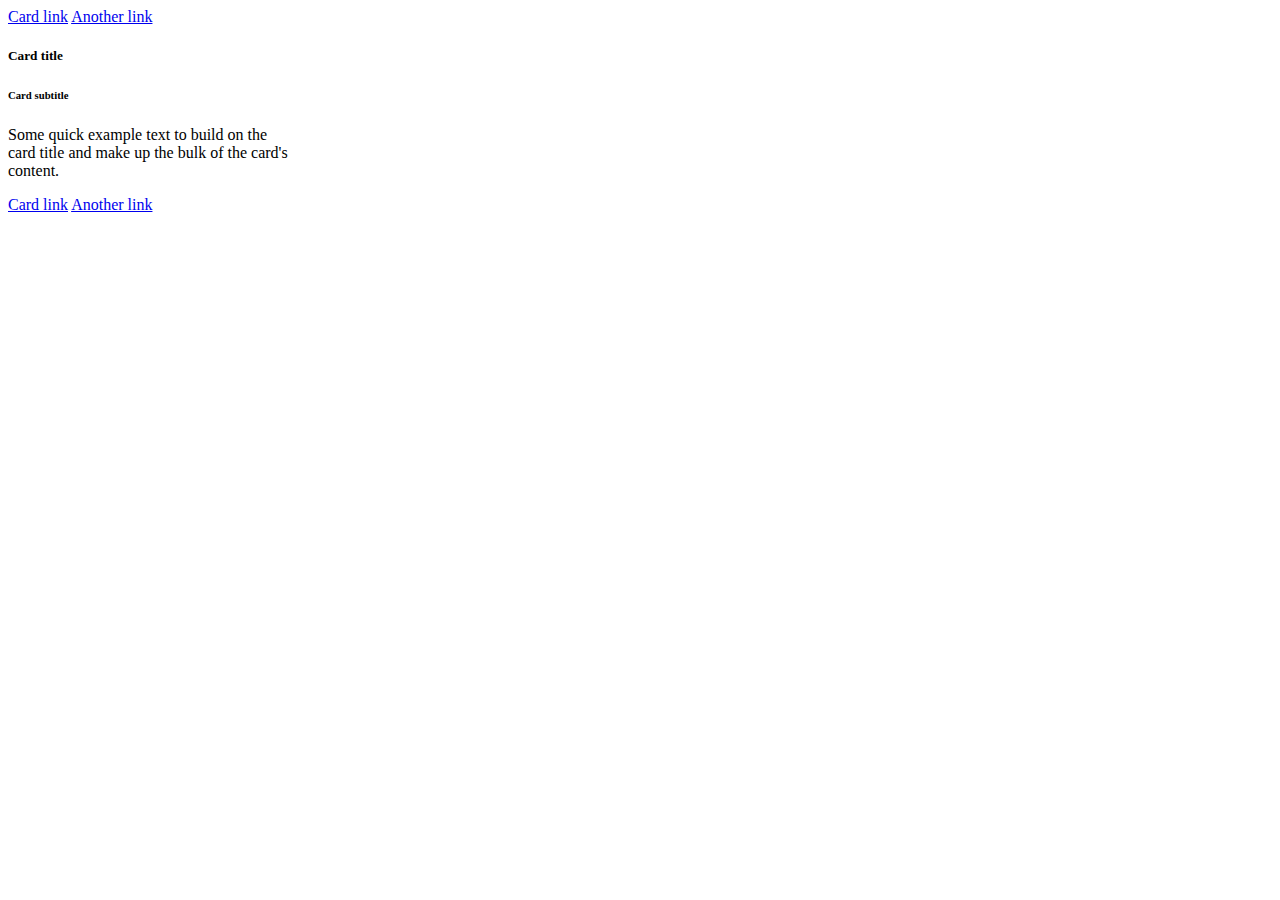
<file: DZ_1/index.html>
<!DOCTYPE html>
<html lang="en">

<head>
    <meta charset="UTF-8">
    <meta name="viewport" content="width=device-width, initial-scale=1.0">
    <title>Document</title>
    <script src="./script.js" defer></script>
</head>

<body>
    <a href="#" class="card-link">Card link</a>
    <a href="#" class="card-link">Another link</a>

    <div class="card" style="width: 18rem;">
        <div class="card-body">
            <h5 class="card-title" data-number="100">Card title</h5>
            <h6 class="card-subtitle mb-2 text-muted">Card subtitle</h6>
            <p class="card-text" data-number="50">
                Some quick example text to build on the card title and make up the bulk of the card's
                content.
            </p>
            <a href="#" id="super_link" class="card-link">Card link</a>
            <a href="#" class="card-link" data-number="50">Another link</a>
        </div>
    </div>

</body>

</html>
</file>
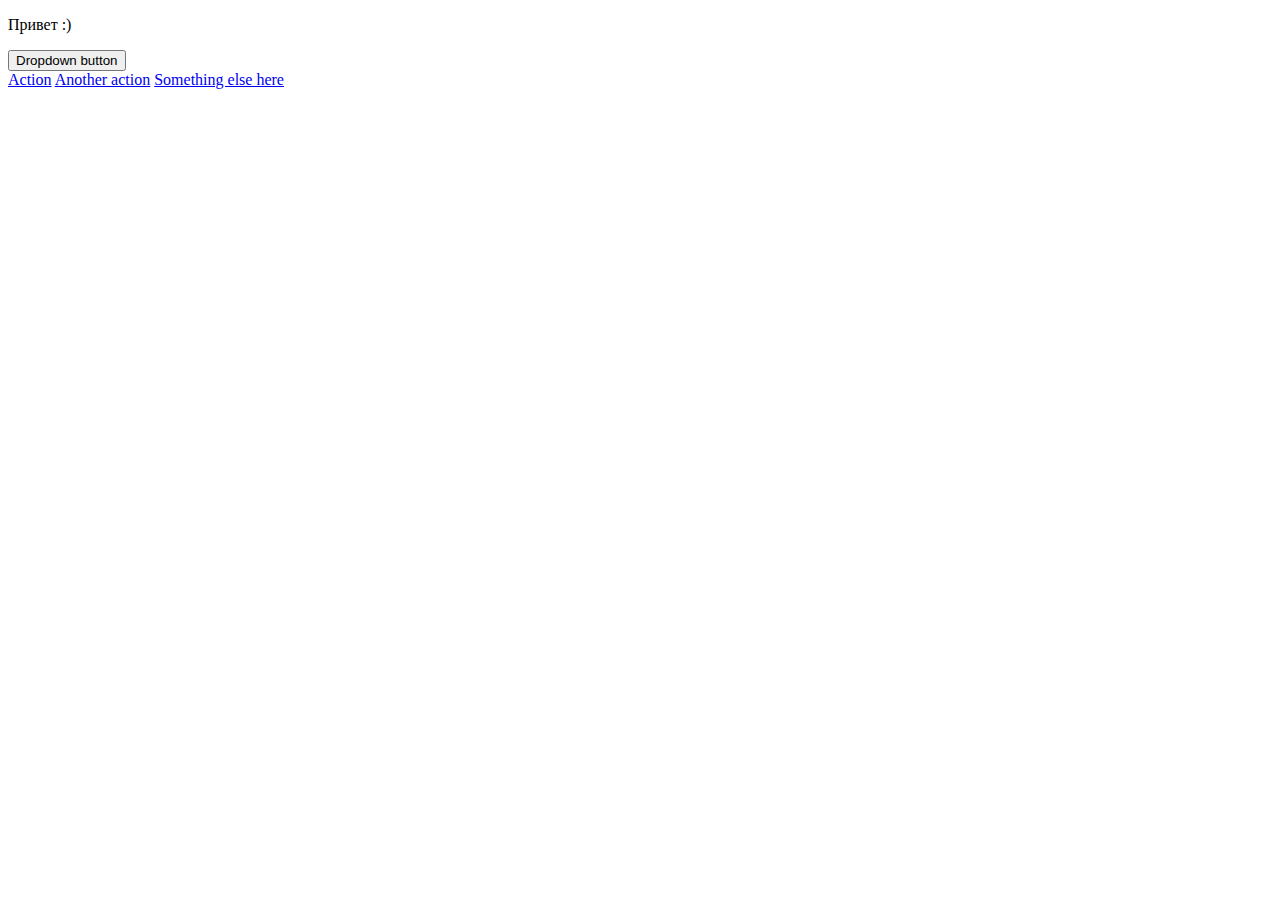
<file: DZ_2/index.html>
<!DOCTYPE html>
<html lang="en">

<head>
    <meta charset="UTF-8">
    <meta name="viewport" content="width=device-width, initial-scale=1.0">
    <title>Document</title>
    <script src="./scrpt.js" defer></script>
</head>

<body>
    <p class="dropdown">Привет :)</p>
    <div class="dropdown">
        <button class="btn btn-secondary dropdown-toggle" type="button" id="dropdownMenuButton" data-toggle="dropdown"
            aria-haspopup="true" aria-expanded="false">
            Dropdown button
        </button>
        <div class="menu dropdown-menu" aria-labelledby="dropdownMenuButton">
            <a class="dropdown-item" href="#">Action</a>
            <a class="dropdown-item" href="#">Another action</a>
            <a class="dropdown-item" href="#">Something else here</a>
        </div>
    </div>
</body>

</html>
</file>
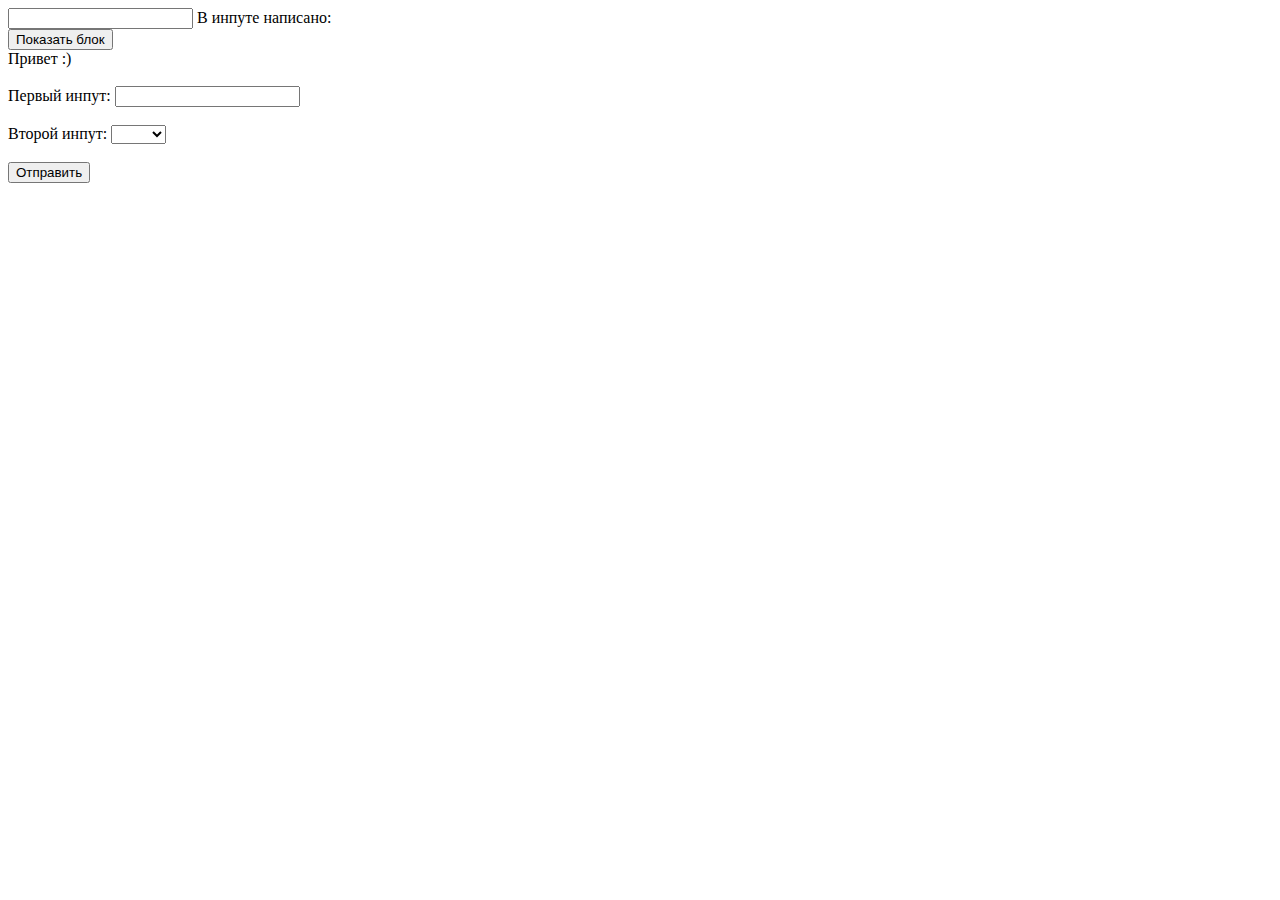
<file: DZ_4/index.html>
<!DOCTYPE html>
<html lang="en">

<head>
    <meta charset="UTF-8">
    <meta name="viewport" content="width=device-width, initial-scale=1.0">
    <title>Document</title>
    <script src="./script.js" defer></script>
</head>

<body>
    <input id="from" type="text">
    В инпуте написано: <span></span>

    <br>

    <button class="messageBtn">Показать блок</button>
    <div class="message">
        Привет :)
    </div>

    <br>

    <form>
        <label>
            Первый инпут:
            <input class="form-control" type="text">
        </label>
        <br>
        <br>
        <label>
            Второй инпут:
            <select class="form-control">
                <option value=""></option>
                <option value="1">Один</option>
                <option value="2">Два</option>
            </select>
        </label>
        <br>
        <br>
        <button>Отправить</button>
    </form>

</body>

</html>
</file>
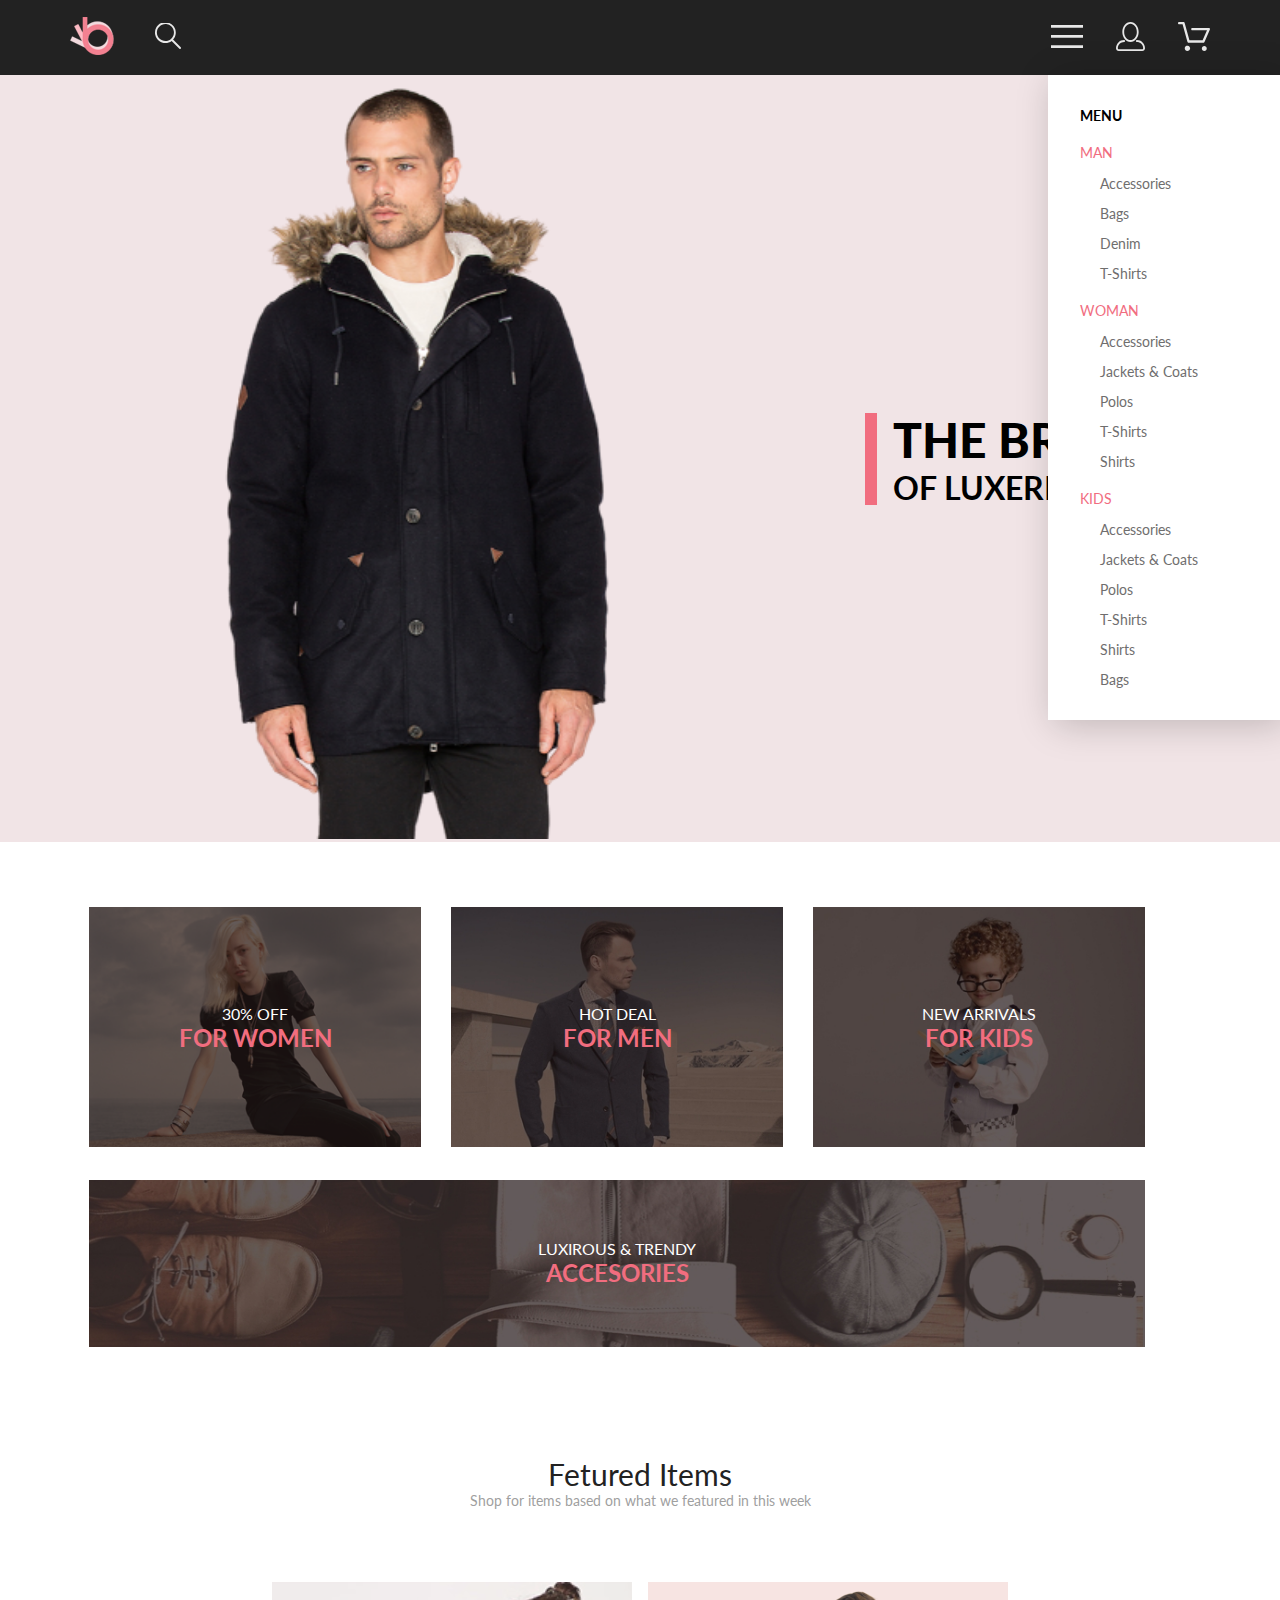
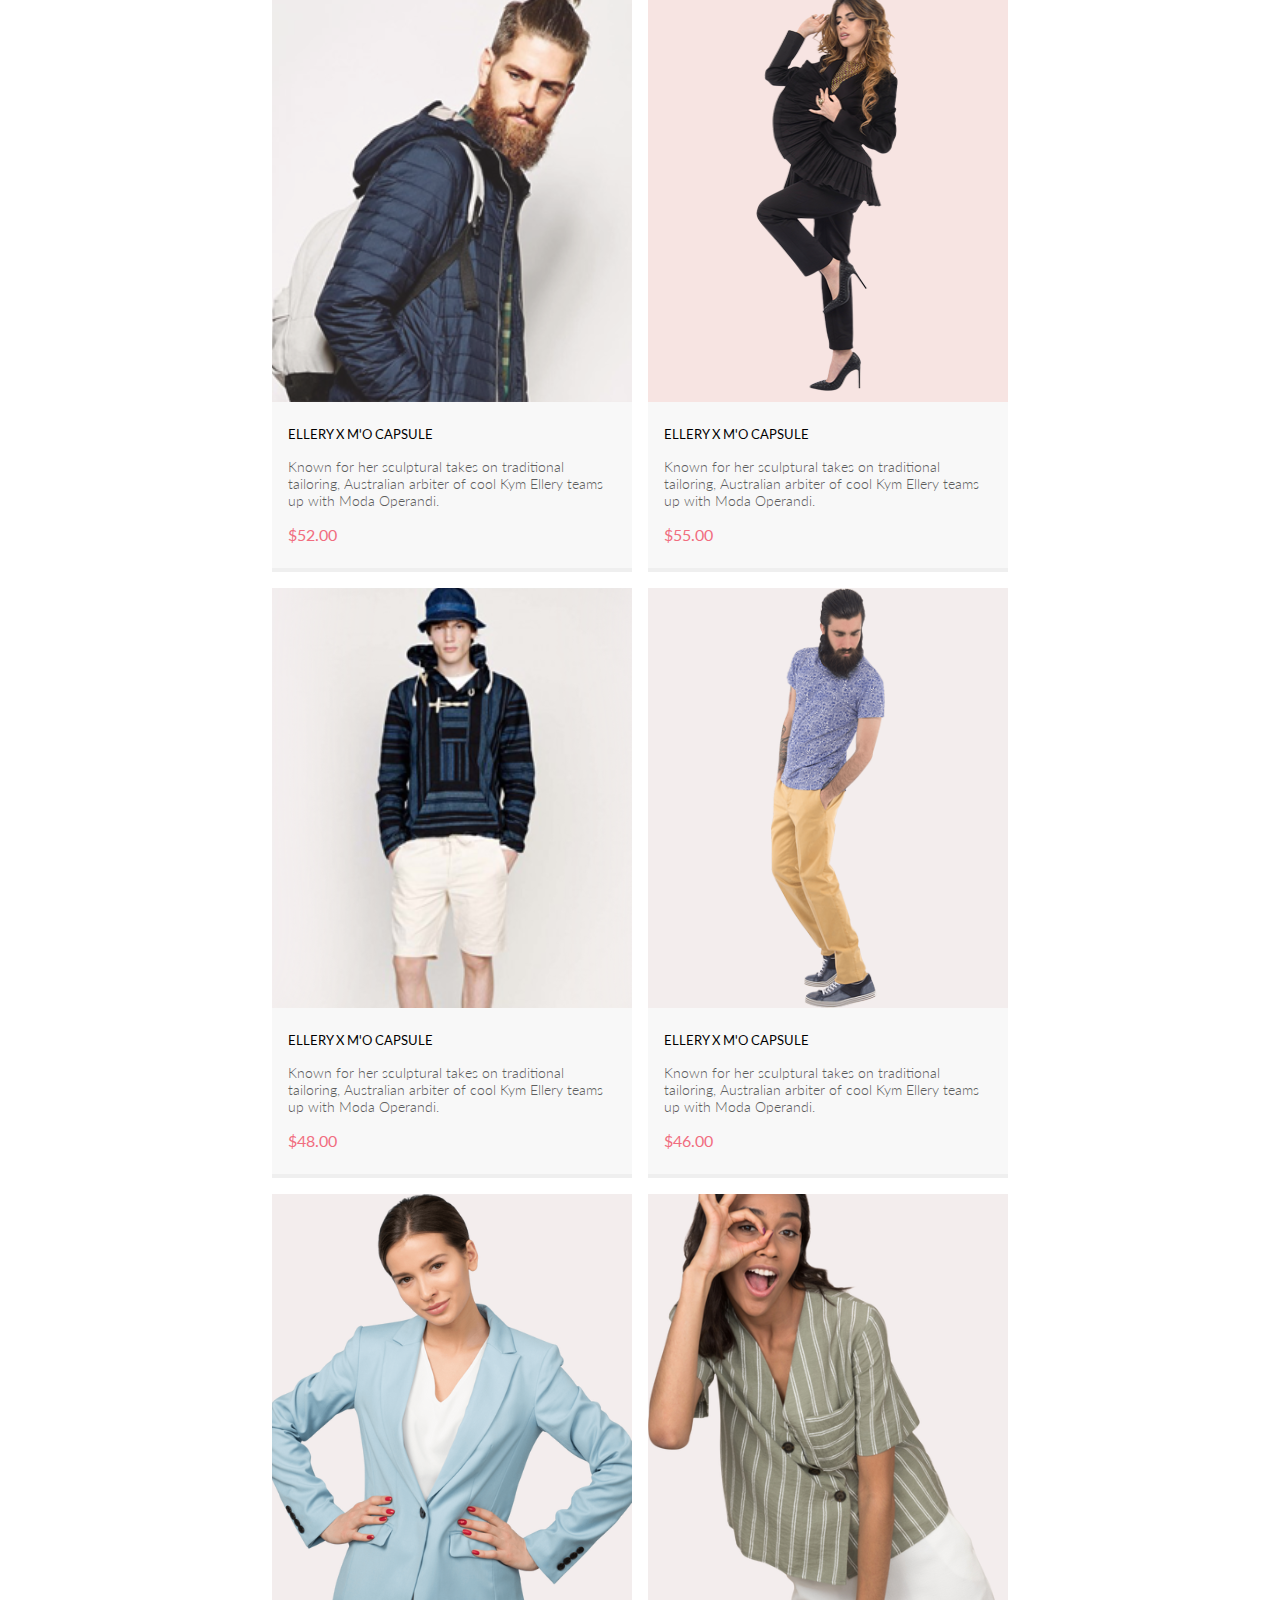
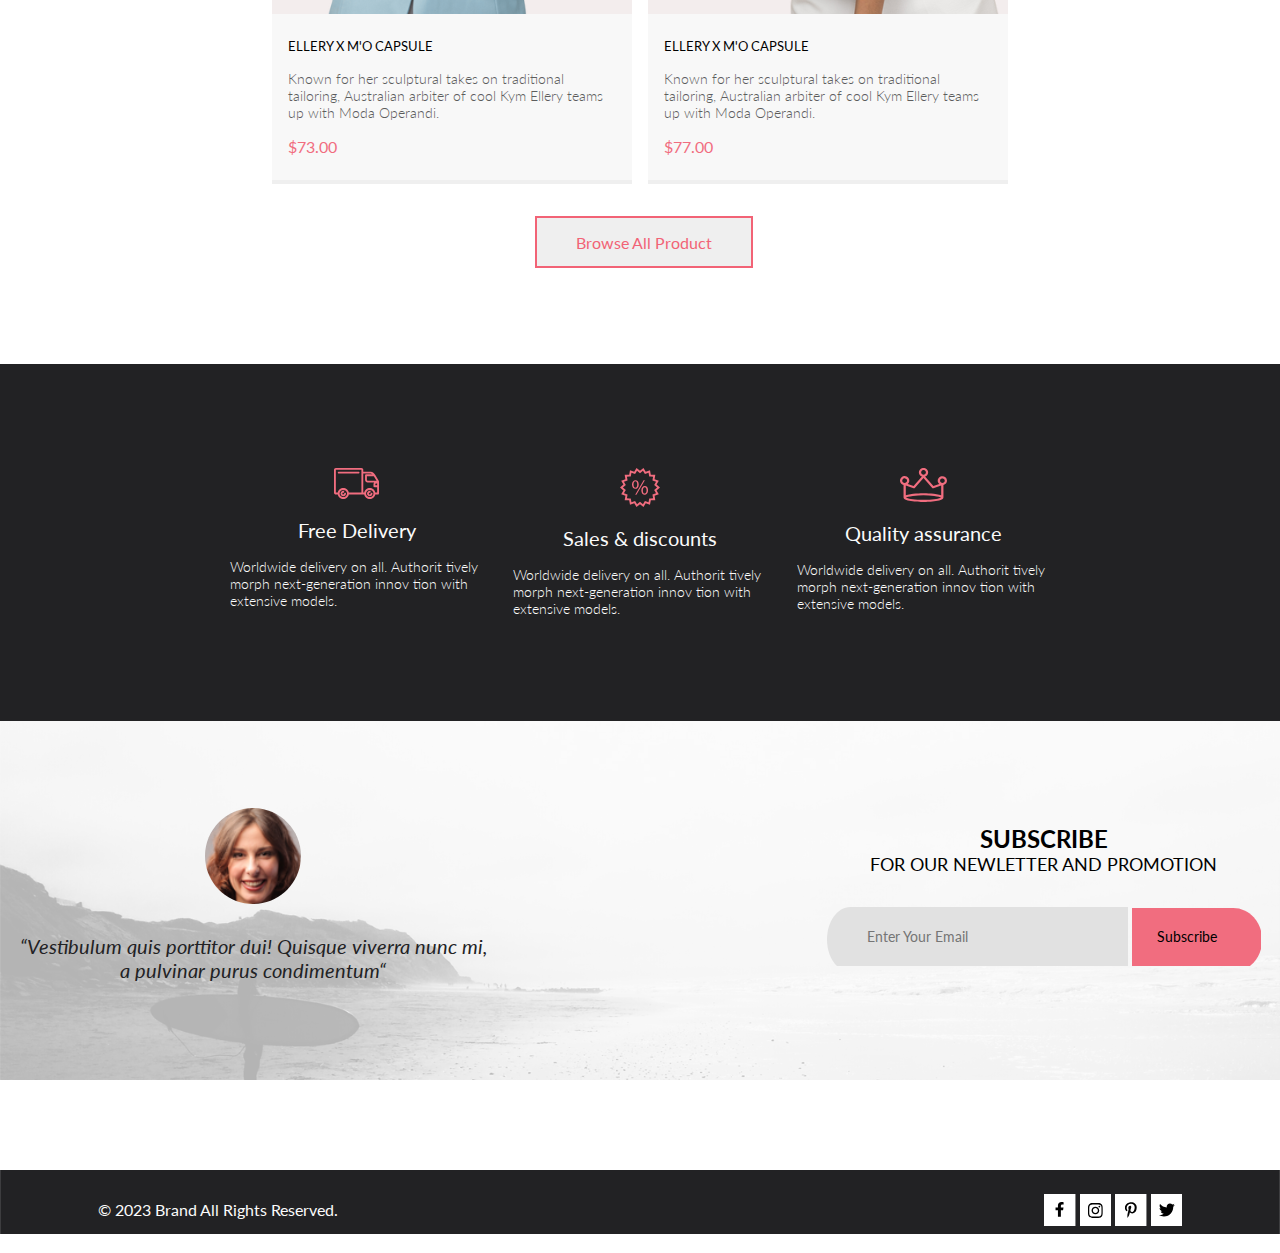
<file: DZ_6/index.html>
<!DOCTYPE html>
<html lang="en">

<head>
    <meta charset="UTF-8">
    <meta name="viewport" content="width=device-width, initial-scale=1.0">
    <title>Seo and Digital marketing Landing Page</title>
    <link rel="preconnect" href="https://fonts.googleapis.com">
    <link rel="preconnect" href="https://fonts.gstatic.com" crossorigin>
    <link href="https://fonts.googleapis.com/css2?family=Lato:wght@300;400;700&display=swap" rel="stylesheet">
    <link href="https://fonts.googleapis.com/css2?family=Roboto:wght@300;400;700&display=swap" rel="stylesheet">
    <link rel="stylesheet" href="./style.css">
    <script src="./script.js" defer></script>
</head>

<body>
    <div class="top">
        <div class="header center">
            <div class="header_left">
                <a href="index.html"><img src="./img/img_header_left_1.png" alt="img_header_left_1"></a>
                <a href="#"> <img src="./img/img_header_left_2.svg" alt="img_header_left_2"></a>
            </div>
            <div class="header_right">
                <input id="check" type="checkbox">
                <label for="check"><img class="img_header_right_2_3" src="./img/img_header_right_1.svg"
                        alt="img_header_right_1"></label>
                <div class="menu">
                    <h2 class="menu__heading">MENU</h2>
                    <h3 class="menu__subheading">MAN</h3>
                    <ul class="menu__ul">
                        <li><a class="menu__link" href="#">Accessories</a></li>
                        <li><a class="menu__link" href="#">Bags</a></li>
                        <li><a class="menu__link" href="#">Denim</a></li>
                        <li><a class="menu__link" href="#">T-Shirts</a></li>
                    </ul>
                    <h3 class="menu__subheading">WOMAN</h3>
                    <ul class="menu__ul">
                        <li><a class="menu__link" href="#">Accessories</a></li>
                        <li><a class="menu__link" href="#">Jackets & Coats</a></li>
                        <li><a class="menu__link" href="#">Polos</a></li>
                        <li><a class="menu__link" href="#">T-Shirts</a></li>
                        <li><a class="menu__link" href="#">Shirts</a></li>
                    </ul>
                    <h3 class="menu__subheading">KIDS</h3>
                    <ul class="menu__ul">
                        <li><a class="menu__link" href="#">Accessories</a></li>
                        <li><a class="menu__link" href="#">Jackets & Coats</a></li>
                        <li><a class="menu__link" href="#">Polos</a></li>
                        <li><a class="menu__link" href="#">T-Shirts</a></li>
                        <li><a class="menu__link" href="#">Shirts</a></li>
                        <li><a class="menu__link" href="#">Bags</a></li>
                    </ul>
                </div>
                <a href="#"><img class="img_header_right_2_3" src="./img/img_header_right_2.svg"
                        alt="img_header_right_2"></a>
                <a href="#"><img class="img_header_right_2_3" src="./img/img_header_right_3.svg"
                        alt="img_header_right_2_3"></a>
            </div>
        </div>
        <div class="top_content">
            <div class="top_content_left">
                <picture>
                    <source media="(max-width:768px)" srcset="./img/top_content_img_tablet.svg">
                    <img src="./img/top_content_img.png" alt="top_content_img">
                </picture>
            </div>
            <div class="top_content_right">
                <img class="top_content_right_img" src="./img/top_content_right_img.svg" alt="right_img">
                <div class="top_content_right_text">
                    <h1 class="top_content_title">THE BRAND </h1>
                    <p class="top_content_subtitle">OF LUXERIOUS <span class="top_content_heading">FASHION</span></p>
                </div>
            </div>
        </div>
        <div class="content center">
            <div class="content_item">
                <img src="./img/content_img_1.png" alt="1">
                <div class=content_text>
                    <p class="content__text">30% OFF</p>
                    <h3 class="content_subtitle">FOR WOMEN</h3>
                </div>
            </div>
            <div class="content_item">
                <img src="./img/content_img_2.jpeg" alt="2">
                <div class=content_text>
                    <p class="content__text">HOT DEAL</p>
                    <h3 class="content_subtitle">FOR MEN</h3>
                </div>
            </div>
            <div class="content_item">
                <img src="./img/content_img_3.jpeg" alt="3">
                <div class=content_text>
                    <p class="content__text">NEW ARRIVALS</p>
                    <h3 class="content_subtitle">FOR KIDS</h3>
                </div>
            </div>
            <div class="content_item_big content_img_big ">
                <img src="./img/content_img_4.jpeg" alt="4">
                <div class=content_text>
                    <p class="content__text"> LUXIROUS & TRENDY</p>
                    <h3 class="content_subtitle">ACCESORIES</h3>
                </div>
            </div>
        </div>
        <div class="products_content center">
            <h2 class="subtitle_products">Fetured Items</h2>
            <p class="text_products">Shop for items based on what we featured in this week</p>
            <div class="products_box_content center">
                <!-- <div class="products">
                    <img class="product__img" src="img/products_img_1.svg" alt="products_img_1">
                    <div class="products_text">
                        <a href="#">
                            <h3 class="products_box_subtitle">ELLERY X M'O CAPSULE</h3>
                        </a>
                        <p class="products_box_text">Known for her sculptural takes on traditional tailoring, Australian
                            arbiter of cool Kym
                            Ellery
                            teams up with Moda Operandi.</p>
                        <p class="price">$52.00</p>
                    </div>
                    <a href="#" class="add">
                        <svg class="icons" width="27" height="25" viewBox="0 0 27 25" fill="none"
                            xmlns="http://www.w3.org/2000/svg">
                            <path
                                d="M21.9509 23.2667H21.8386C21.2294 23.2667 20.7177 22.7671 20.6735 22.1294C20.629 21.4607 21.1175 20.8785 21.7626 20.8346C21.788 20.8329 21.8145 20.832 21.8405 20.832C22.4575 20.832 22.9743 21.3219 23.0201 21.9487C23.0319 22.1971 22.9914 22.5514 22.736 22.8439L22.73 22.8507L22.7242 22.8575C22.5275 23.0912 22.2607 23.2321 21.9509 23.2667ZM8.21887 23.2604C7.5683 23.2604 7.03906 22.7174 7.03906 22.05C7.03906 21.3832 7.5683 20.8406 8.21887 20.8406C8.86945 20.8406 9.39868 21.3832 9.39868 22.05C9.39868 22.7174 8.86945 23.2604 8.21887 23.2604Z"
                                fill="white"></path>
                            <path
                                d="M21.876 22.2662C21.921 22.2549 21.9423 22.2339 21.96 22.2129C21.9678 22.2037 21.9756 22.1946 21.9835 22.1855C22.02 22.1438 22.0233 22.0553 22.0224 22.0105C22.0092 21.9044 21.9185 21.8315 21.8412 21.8315C21.8375 21.8315 21.8336 21.8317 21.8312 21.8318C21.7531 21.8372 21.6653 21.9409 21.6719 22.0625C21.6813 22.1793 21.7675 22.2662 21.8392 22.2662H21.876ZM8.21954 22.2599C8.31873 22.2599 8.39935 22.1655 8.39935 22.0496C8.39935 21.9341 8.31873 21.8401 8.21954 21.8401C8.12042 21.8401 8.03973 21.9341 8.03973 22.0496C8.03973 22.1655 8.12042 22.2599 8.21954 22.2599ZM21.9995 24.2662C21.9517 24.2662 21.8878 24.2662 21.8392 24.2662C20.7017 24.2662 19.7567 23.3545 19.6765 22.198C19.5964 20.9929 20.4937 19.9183 21.6953 19.8364C21.7441 19.8331 21.7928 19.8315 21.8412 19.8315C22.9799 19.8315 23.9413 20.7324 24.019 21.8884C24.0505 22.4915 23.8741 23.0612 23.4898 23.5012C23.1055 23.9575 22.5764 24.2177 21.9995 24.2662ZM8.21954 24.2599C7.01532 24.2599 6.03973 23.2709 6.03973 22.0496C6.03973 20.8291 7.01532 19.8401 8.21954 19.8401C9.42371 19.8401 10.3994 20.8291 10.3994 22.0496C10.3994 23.2709 9.42371 24.2599 8.21954 24.2599ZM21.1984 17.3938H9.13306C8.70013 17.3938 8.31586 17.1005 8.20331 16.6775L4.27753 2.24768H1.52173C0.993408 2.24768 0.560547 1.80859 0.560547 1.27039C0.560547 0.733032 0.993408 0.292969 1.52173 0.292969H4.99933C5.43134 0.292969 5.81561 0.586304 5.9281 1.01025L9.85394 15.4391H20.5576L24.1144 7.13379H12.2578C11.7286 7.13379 11.2957 6.69373 11.2957 6.15649C11.2957 5.61914 11.7286 5.17908 12.2578 5.17908H25.5886C25.9091 5.17908 26.2141 5.34192 26.3896 5.61914C26.566 5.89539 26.5984 6.23743 26.4697 6.547L22.0795 16.807C21.9193 17.1653 21.5827 17.3938 21.1984 17.3938Z"
                                fill="white"></path>
                            <path
                                d="M21.876 22.2662C21.921 22.2549 21.9423 22.2339 21.96 22.2129C21.9678 22.2037 21.9756 22.1946 21.9835 22.1855C22.02 22.1438 22.0233 22.0553 22.0224 22.0105C22.0092 21.9044 21.9185 21.8315 21.8412 21.8315C21.8375 21.8315 21.8336 21.8317 21.8312 21.8318C21.7531 21.8372 21.6653 21.9409 21.6719 22.0625C21.6813 22.1793 21.7675 22.2662 21.8392 22.2662H21.876ZM8.21954 22.2599C8.31873 22.2599 8.39935 22.1655 8.39935 22.0496C8.39935 21.9341 8.31873 21.8401 8.21954 21.8401C8.12042 21.8401 8.03973 21.9341 8.03973 22.0496C8.03973 22.1655 8.12042 22.2599 8.21954 22.2599ZM21.9995 24.2662C21.9517 24.2662 21.8878 24.2662 21.8392 24.2662C20.7017 24.2662 19.7567 23.3545 19.6765 22.198C19.5964 20.9929 20.4937 19.9183 21.6953 19.8364C21.7441 19.8331 21.7928 19.8315 21.8412 19.8315C22.9799 19.8315 23.9413 20.7324 24.019 21.8884C24.0505 22.4915 23.8741 23.0612 23.4898 23.5012C23.1055 23.9575 22.5764 24.2177 21.9995 24.2662ZM8.21954 24.2599C7.01532 24.2599 6.03973 23.2709 6.03973 22.0496C6.03973 20.8291 7.01532 19.8401 8.21954 19.8401C9.42371 19.8401 10.3994 20.8291 10.3994 22.0496C10.3994 23.2709 9.42371 24.2599 8.21954 24.2599ZM21.1984 17.3938H9.13306C8.70013 17.3938 8.31586 17.1005 8.20331 16.6775L4.27753 2.24768H1.52173C0.993408 2.24768 0.560547 1.80859 0.560547 1.27039C0.560547 0.733032 0.993408 0.292969 1.52173 0.292969H4.99933C5.43134 0.292969 5.81561 0.586304 5.9281 1.01025L9.85394 15.4391H20.5576L24.1144 7.13379H12.2578C11.7286 7.13379 11.2957 6.69373 11.2957 6.15649C11.2957 5.61914 11.7286 5.17908 12.2578 5.17908H25.5886C25.9091 5.17908 26.2141 5.34192 26.3896 5.61914C26.566 5.89539 26.5984 6.23743 26.4697 6.547L22.0795 16.807C21.9193 17.1653 21.5827 17.3938 21.1984 17.3938Z"
                                fill="white"></path>
                        </svg>
                        "Add to Cart"
                    </a>
                </div>
                <div class="products">
                    <img class="product_img_woman product__img" src="./img/products_img_2.png" alt="products_img_2">
                    <div class="products_text">
                        <a href="#">
                            <h3 class="products_box_subtitle">ELLERY X M'O CAPSULE</h3>
                        </a>
                        <p class="products_box_text">Known for her sculptural takes on traditional tailoring, Australian
                            arbiter of cool Kym
                            Ellery
                            teams up with Moda Operandi.</p>
                        <p class="price">$52.00</p>
                    </div>
                    <a href="#" class="add">
                        <svg class="icons" width="27" height="25" viewBox="0 0 27 25" fill="none"
                            xmlns="http://www.w3.org/2000/svg">
                            <path
                                d="M21.9509 23.2667H21.8386C21.2294 23.2667 20.7177 22.7671 20.6735 22.1294C20.629 21.4607 21.1175 20.8785 21.7626 20.8346C21.788 20.8329 21.8145 20.832 21.8405 20.832C22.4575 20.832 22.9743 21.3219 23.0201 21.9487C23.0319 22.1971 22.9914 22.5514 22.736 22.8439L22.73 22.8507L22.7242 22.8575C22.5275 23.0912 22.2607 23.2321 21.9509 23.2667ZM8.21887 23.2604C7.5683 23.2604 7.03906 22.7174 7.03906 22.05C7.03906 21.3832 7.5683 20.8406 8.21887 20.8406C8.86945 20.8406 9.39868 21.3832 9.39868 22.05C9.39868 22.7174 8.86945 23.2604 8.21887 23.2604Z"
                                fill="white"></path>
                            <path
                                d="M21.876 22.2662C21.921 22.2549 21.9423 22.2339 21.96 22.2129C21.9678 22.2037 21.9756 22.1946 21.9835 22.1855C22.02 22.1438 22.0233 22.0553 22.0224 22.0105C22.0092 21.9044 21.9185 21.8315 21.8412 21.8315C21.8375 21.8315 21.8336 21.8317 21.8312 21.8318C21.7531 21.8372 21.6653 21.9409 21.6719 22.0625C21.6813 22.1793 21.7675 22.2662 21.8392 22.2662H21.876ZM8.21954 22.2599C8.31873 22.2599 8.39935 22.1655 8.39935 22.0496C8.39935 21.9341 8.31873 21.8401 8.21954 21.8401C8.12042 21.8401 8.03973 21.9341 8.03973 22.0496C8.03973 22.1655 8.12042 22.2599 8.21954 22.2599ZM21.9995 24.2662C21.9517 24.2662 21.8878 24.2662 21.8392 24.2662C20.7017 24.2662 19.7567 23.3545 19.6765 22.198C19.5964 20.9929 20.4937 19.9183 21.6953 19.8364C21.7441 19.8331 21.7928 19.8315 21.8412 19.8315C22.9799 19.8315 23.9413 20.7324 24.019 21.8884C24.0505 22.4915 23.8741 23.0612 23.4898 23.5012C23.1055 23.9575 22.5764 24.2177 21.9995 24.2662ZM8.21954 24.2599C7.01532 24.2599 6.03973 23.2709 6.03973 22.0496C6.03973 20.8291 7.01532 19.8401 8.21954 19.8401C9.42371 19.8401 10.3994 20.8291 10.3994 22.0496C10.3994 23.2709 9.42371 24.2599 8.21954 24.2599ZM21.1984 17.3938H9.13306C8.70013 17.3938 8.31586 17.1005 8.20331 16.6775L4.27753 2.24768H1.52173C0.993408 2.24768 0.560547 1.80859 0.560547 1.27039C0.560547 0.733032 0.993408 0.292969 1.52173 0.292969H4.99933C5.43134 0.292969 5.81561 0.586304 5.9281 1.01025L9.85394 15.4391H20.5576L24.1144 7.13379H12.2578C11.7286 7.13379 11.2957 6.69373 11.2957 6.15649C11.2957 5.61914 11.7286 5.17908 12.2578 5.17908H25.5886C25.9091 5.17908 26.2141 5.34192 26.3896 5.61914C26.566 5.89539 26.5984 6.23743 26.4697 6.547L22.0795 16.807C21.9193 17.1653 21.5827 17.3938 21.1984 17.3938Z"
                                fill="white"></path>
                            <path
                                d="M21.876 22.2662C21.921 22.2549 21.9423 22.2339 21.96 22.2129C21.9678 22.2037 21.9756 22.1946 21.9835 22.1855C22.02 22.1438 22.0233 22.0553 22.0224 22.0105C22.0092 21.9044 21.9185 21.8315 21.8412 21.8315C21.8375 21.8315 21.8336 21.8317 21.8312 21.8318C21.7531 21.8372 21.6653 21.9409 21.6719 22.0625C21.6813 22.1793 21.7675 22.2662 21.8392 22.2662H21.876ZM8.21954 22.2599C8.31873 22.2599 8.39935 22.1655 8.39935 22.0496C8.39935 21.9341 8.31873 21.8401 8.21954 21.8401C8.12042 21.8401 8.03973 21.9341 8.03973 22.0496C8.03973 22.1655 8.12042 22.2599 8.21954 22.2599ZM21.9995 24.2662C21.9517 24.2662 21.8878 24.2662 21.8392 24.2662C20.7017 24.2662 19.7567 23.3545 19.6765 22.198C19.5964 20.9929 20.4937 19.9183 21.6953 19.8364C21.7441 19.8331 21.7928 19.8315 21.8412 19.8315C22.9799 19.8315 23.9413 20.7324 24.019 21.8884C24.0505 22.4915 23.8741 23.0612 23.4898 23.5012C23.1055 23.9575 22.5764 24.2177 21.9995 24.2662ZM8.21954 24.2599C7.01532 24.2599 6.03973 23.2709 6.03973 22.0496C6.03973 20.8291 7.01532 19.8401 8.21954 19.8401C9.42371 19.8401 10.3994 20.8291 10.3994 22.0496C10.3994 23.2709 9.42371 24.2599 8.21954 24.2599ZM21.1984 17.3938H9.13306C8.70013 17.3938 8.31586 17.1005 8.20331 16.6775L4.27753 2.24768H1.52173C0.993408 2.24768 0.560547 1.80859 0.560547 1.27039C0.560547 0.733032 0.993408 0.292969 1.52173 0.292969H4.99933C5.43134 0.292969 5.81561 0.586304 5.9281 1.01025L9.85394 15.4391H20.5576L24.1144 7.13379H12.2578C11.7286 7.13379 11.2957 6.69373 11.2957 6.15649C11.2957 5.61914 11.7286 5.17908 12.2578 5.17908H25.5886C25.9091 5.17908 26.2141 5.34192 26.3896 5.61914C26.566 5.89539 26.5984 6.23743 26.4697 6.547L22.0795 16.807C21.9193 17.1653 21.5827 17.3938 21.1984 17.3938Z"
                                fill="white"></path>
                        </svg>
                        "Add to Cart"
                    </a>
                </div>
                <div class="products">
                    <img class="product__img" src="./img/products_img_3.svg" alt="products_img_3">
                    <div class="products_text">
                        <a href="">><h3 class="products_box_subtitle">ELLERY X M'O CAPSULE</h3></a>
                        <p class="products_box_text">Known for her sculptural takes on traditional tailoring, Australian
                            arbiter of cool Kym
                            Ellery
                            teams up with Moda Operandi.</p>
                        <p class="price">$52.00</p>
                    </div>
                    <a href="#" class="add">
                        <svg class="icons" width="27" height="25" viewBox="0 0 27 25" fill="none"
                            xmlns="http://www.w3.org/2000/svg">
                            <path
                                d="M21.9509 23.2667H21.8386C21.2294 23.2667 20.7177 22.7671 20.6735 22.1294C20.629 21.4607 21.1175 20.8785 21.7626 20.8346C21.788 20.8329 21.8145 20.832 21.8405 20.832C22.4575 20.832 22.9743 21.3219 23.0201 21.9487C23.0319 22.1971 22.9914 22.5514 22.736 22.8439L22.73 22.8507L22.7242 22.8575C22.5275 23.0912 22.2607 23.2321 21.9509 23.2667ZM8.21887 23.2604C7.5683 23.2604 7.03906 22.7174 7.03906 22.05C7.03906 21.3832 7.5683 20.8406 8.21887 20.8406C8.86945 20.8406 9.39868 21.3832 9.39868 22.05C9.39868 22.7174 8.86945 23.2604 8.21887 23.2604Z"
                                fill="white"></path>
                            <path
                                d="M21.876 22.2662C21.921 22.2549 21.9423 22.2339 21.96 22.2129C21.9678 22.2037 21.9756 22.1946 21.9835 22.1855C22.02 22.1438 22.0233 22.0553 22.0224 22.0105C22.0092 21.9044 21.9185 21.8315 21.8412 21.8315C21.8375 21.8315 21.8336 21.8317 21.8312 21.8318C21.7531 21.8372 21.6653 21.9409 21.6719 22.0625C21.6813 22.1793 21.7675 22.2662 21.8392 22.2662H21.876ZM8.21954 22.2599C8.31873 22.2599 8.39935 22.1655 8.39935 22.0496C8.39935 21.9341 8.31873 21.8401 8.21954 21.8401C8.12042 21.8401 8.03973 21.9341 8.03973 22.0496C8.03973 22.1655 8.12042 22.2599 8.21954 22.2599ZM21.9995 24.2662C21.9517 24.2662 21.8878 24.2662 21.8392 24.2662C20.7017 24.2662 19.7567 23.3545 19.6765 22.198C19.5964 20.9929 20.4937 19.9183 21.6953 19.8364C21.7441 19.8331 21.7928 19.8315 21.8412 19.8315C22.9799 19.8315 23.9413 20.7324 24.019 21.8884C24.0505 22.4915 23.8741 23.0612 23.4898 23.5012C23.1055 23.9575 22.5764 24.2177 21.9995 24.2662ZM8.21954 24.2599C7.01532 24.2599 6.03973 23.2709 6.03973 22.0496C6.03973 20.8291 7.01532 19.8401 8.21954 19.8401C9.42371 19.8401 10.3994 20.8291 10.3994 22.0496C10.3994 23.2709 9.42371 24.2599 8.21954 24.2599ZM21.1984 17.3938H9.13306C8.70013 17.3938 8.31586 17.1005 8.20331 16.6775L4.27753 2.24768H1.52173C0.993408 2.24768 0.560547 1.80859 0.560547 1.27039C0.560547 0.733032 0.993408 0.292969 1.52173 0.292969H4.99933C5.43134 0.292969 5.81561 0.586304 5.9281 1.01025L9.85394 15.4391H20.5576L24.1144 7.13379H12.2578C11.7286 7.13379 11.2957 6.69373 11.2957 6.15649C11.2957 5.61914 11.7286 5.17908 12.2578 5.17908H25.5886C25.9091 5.17908 26.2141 5.34192 26.3896 5.61914C26.566 5.89539 26.5984 6.23743 26.4697 6.547L22.0795 16.807C21.9193 17.1653 21.5827 17.3938 21.1984 17.3938Z"
                                fill="white"></path>
                            <path
                                d="M21.876 22.2662C21.921 22.2549 21.9423 22.2339 21.96 22.2129C21.9678 22.2037 21.9756 22.1946 21.9835 22.1855C22.02 22.1438 22.0233 22.0553 22.0224 22.0105C22.0092 21.9044 21.9185 21.8315 21.8412 21.8315C21.8375 21.8315 21.8336 21.8317 21.8312 21.8318C21.7531 21.8372 21.6653 21.9409 21.6719 22.0625C21.6813 22.1793 21.7675 22.2662 21.8392 22.2662H21.876ZM8.21954 22.2599C8.31873 22.2599 8.39935 22.1655 8.39935 22.0496C8.39935 21.9341 8.31873 21.8401 8.21954 21.8401C8.12042 21.8401 8.03973 21.9341 8.03973 22.0496C8.03973 22.1655 8.12042 22.2599 8.21954 22.2599ZM21.9995 24.2662C21.9517 24.2662 21.8878 24.2662 21.8392 24.2662C20.7017 24.2662 19.7567 23.3545 19.6765 22.198C19.5964 20.9929 20.4937 19.9183 21.6953 19.8364C21.7441 19.8331 21.7928 19.8315 21.8412 19.8315C22.9799 19.8315 23.9413 20.7324 24.019 21.8884C24.0505 22.4915 23.8741 23.0612 23.4898 23.5012C23.1055 23.9575 22.5764 24.2177 21.9995 24.2662ZM8.21954 24.2599C7.01532 24.2599 6.03973 23.2709 6.03973 22.0496C6.03973 20.8291 7.01532 19.8401 8.21954 19.8401C9.42371 19.8401 10.3994 20.8291 10.3994 22.0496C10.3994 23.2709 9.42371 24.2599 8.21954 24.2599ZM21.1984 17.3938H9.13306C8.70013 17.3938 8.31586 17.1005 8.20331 16.6775L4.27753 2.24768H1.52173C0.993408 2.24768 0.560547 1.80859 0.560547 1.27039C0.560547 0.733032 0.993408 0.292969 1.52173 0.292969H4.99933C5.43134 0.292969 5.81561 0.586304 5.9281 1.01025L9.85394 15.4391H20.5576L24.1144 7.13379H12.2578C11.7286 7.13379 11.2957 6.69373 11.2957 6.15649C11.2957 5.61914 11.7286 5.17908 12.2578 5.17908H25.5886C25.9091 5.17908 26.2141 5.34192 26.3896 5.61914C26.566 5.89539 26.5984 6.23743 26.4697 6.547L22.0795 16.807C21.9193 17.1653 21.5827 17.3938 21.1984 17.3938Z"
                                fill="white"></path>
                        </svg>
                        "Add to Cart"
                    </a>
                </div>
                <div class="products">
                    <img class="product__img" src="./img/products_img_4.svg" alt="products_img_4">
                    <div class="products_text">
                        <a href="#">
                            <h3 class="products_box_subtitle">ELLERY X M'O CAPSULE</h3>
                        </a>
                        <p class="products_box_text">Known for her sculptural takes on traditional tailoring, Australian
                            arbiter of cool Kym
                            Ellery
                            teams up with Moda Operandi.</p>
                        <p class="price">$52.00</p>
                    </div>
                    <a href="#" class="add">
                        <svg class="icons" width="27" height="25" viewBox="0 0 27 25" fill="none"
                            xmlns="http://www.w3.org/2000/svg">
                            <path
                                d="M21.9509 23.2667H21.8386C21.2294 23.2667 20.7177 22.7671 20.6735 22.1294C20.629 21.4607 21.1175 20.8785 21.7626 20.8346C21.788 20.8329 21.8145 20.832 21.8405 20.832C22.4575 20.832 22.9743 21.3219 23.0201 21.9487C23.0319 22.1971 22.9914 22.5514 22.736 22.8439L22.73 22.8507L22.7242 22.8575C22.5275 23.0912 22.2607 23.2321 21.9509 23.2667ZM8.21887 23.2604C7.5683 23.2604 7.03906 22.7174 7.03906 22.05C7.03906 21.3832 7.5683 20.8406 8.21887 20.8406C8.86945 20.8406 9.39868 21.3832 9.39868 22.05C9.39868 22.7174 8.86945 23.2604 8.21887 23.2604Z"
                                fill="white"></path>
                            <path
                                d="M21.876 22.2662C21.921 22.2549 21.9423 22.2339 21.96 22.2129C21.9678 22.2037 21.9756 22.1946 21.9835 22.1855C22.02 22.1438 22.0233 22.0553 22.0224 22.0105C22.0092 21.9044 21.9185 21.8315 21.8412 21.8315C21.8375 21.8315 21.8336 21.8317 21.8312 21.8318C21.7531 21.8372 21.6653 21.9409 21.6719 22.0625C21.6813 22.1793 21.7675 22.2662 21.8392 22.2662H21.876ZM8.21954 22.2599C8.31873 22.2599 8.39935 22.1655 8.39935 22.0496C8.39935 21.9341 8.31873 21.8401 8.21954 21.8401C8.12042 21.8401 8.03973 21.9341 8.03973 22.0496C8.03973 22.1655 8.12042 22.2599 8.21954 22.2599ZM21.9995 24.2662C21.9517 24.2662 21.8878 24.2662 21.8392 24.2662C20.7017 24.2662 19.7567 23.3545 19.6765 22.198C19.5964 20.9929 20.4937 19.9183 21.6953 19.8364C21.7441 19.8331 21.7928 19.8315 21.8412 19.8315C22.9799 19.8315 23.9413 20.7324 24.019 21.8884C24.0505 22.4915 23.8741 23.0612 23.4898 23.5012C23.1055 23.9575 22.5764 24.2177 21.9995 24.2662ZM8.21954 24.2599C7.01532 24.2599 6.03973 23.2709 6.03973 22.0496C6.03973 20.8291 7.01532 19.8401 8.21954 19.8401C9.42371 19.8401 10.3994 20.8291 10.3994 22.0496C10.3994 23.2709 9.42371 24.2599 8.21954 24.2599ZM21.1984 17.3938H9.13306C8.70013 17.3938 8.31586 17.1005 8.20331 16.6775L4.27753 2.24768H1.52173C0.993408 2.24768 0.560547 1.80859 0.560547 1.27039C0.560547 0.733032 0.993408 0.292969 1.52173 0.292969H4.99933C5.43134 0.292969 5.81561 0.586304 5.9281 1.01025L9.85394 15.4391H20.5576L24.1144 7.13379H12.2578C11.7286 7.13379 11.2957 6.69373 11.2957 6.15649C11.2957 5.61914 11.7286 5.17908 12.2578 5.17908H25.5886C25.9091 5.17908 26.2141 5.34192 26.3896 5.61914C26.566 5.89539 26.5984 6.23743 26.4697 6.547L22.0795 16.807C21.9193 17.1653 21.5827 17.3938 21.1984 17.3938Z"
                                fill="white"></path>
                            <path
                                d="M21.876 22.2662C21.921 22.2549 21.9423 22.2339 21.96 22.2129C21.9678 22.2037 21.9756 22.1946 21.9835 22.1855C22.02 22.1438 22.0233 22.0553 22.0224 22.0105C22.0092 21.9044 21.9185 21.8315 21.8412 21.8315C21.8375 21.8315 21.8336 21.8317 21.8312 21.8318C21.7531 21.8372 21.6653 21.9409 21.6719 22.0625C21.6813 22.1793 21.7675 22.2662 21.8392 22.2662H21.876ZM8.21954 22.2599C8.31873 22.2599 8.39935 22.1655 8.39935 22.0496C8.39935 21.9341 8.31873 21.8401 8.21954 21.8401C8.12042 21.8401 8.03973 21.9341 8.03973 22.0496C8.03973 22.1655 8.12042 22.2599 8.21954 22.2599ZM21.9995 24.2662C21.9517 24.2662 21.8878 24.2662 21.8392 24.2662C20.7017 24.2662 19.7567 23.3545 19.6765 22.198C19.5964 20.9929 20.4937 19.9183 21.6953 19.8364C21.7441 19.8331 21.7928 19.8315 21.8412 19.8315C22.9799 19.8315 23.9413 20.7324 24.019 21.8884C24.0505 22.4915 23.8741 23.0612 23.4898 23.5012C23.1055 23.9575 22.5764 24.2177 21.9995 24.2662ZM8.21954 24.2599C7.01532 24.2599 6.03973 23.2709 6.03973 22.0496C6.03973 20.8291 7.01532 19.8401 8.21954 19.8401C9.42371 19.8401 10.3994 20.8291 10.3994 22.0496C10.3994 23.2709 9.42371 24.2599 8.21954 24.2599ZM21.1984 17.3938H9.13306C8.70013 17.3938 8.31586 17.1005 8.20331 16.6775L4.27753 2.24768H1.52173C0.993408 2.24768 0.560547 1.80859 0.560547 1.27039C0.560547 0.733032 0.993408 0.292969 1.52173 0.292969H4.99933C5.43134 0.292969 5.81561 0.586304 5.9281 1.01025L9.85394 15.4391H20.5576L24.1144 7.13379H12.2578C11.7286 7.13379 11.2957 6.69373 11.2957 6.15649C11.2957 5.61914 11.7286 5.17908 12.2578 5.17908H25.5886C25.9091 5.17908 26.2141 5.34192 26.3896 5.61914C26.566 5.89539 26.5984 6.23743 26.4697 6.547L22.0795 16.807C21.9193 17.1653 21.5827 17.3938 21.1984 17.3938Z"
                                fill="white"></path>
                        </svg>
                        "Add to Cart"
                    </a>
                </div>
                <div class="products">
                    <img class="product__img" src="./img/products_img_5.svg" alt="products_img_5">
                    <div class="products_text">
                        <a href="#">
                            <h3 class="products_box_subtitle">ELLERY X M'O CAPSULE</h3>
                        </a>
                        <p class="products_box_text">Known for her sculptural takes on traditional tailoring, Australian
                            arbiter of cool Kym
                            Ellery
                            teams up with Moda Operandi.</p>
                        <p class="price">$52.00</p>
                    </div>
                    <a href="#" class="add">
                        <svg class="icons" width="27" height="25" viewBox="0 0 27 25" fill="none"
                            xmlns="http://www.w3.org/2000/svg">
                            <path
                                d="M21.9509 23.2667H21.8386C21.2294 23.2667 20.7177 22.7671 20.6735 22.1294C20.629 21.4607 21.1175 20.8785 21.7626 20.8346C21.788 20.8329 21.8145 20.832 21.8405 20.832C22.4575 20.832 22.9743 21.3219 23.0201 21.9487C23.0319 22.1971 22.9914 22.5514 22.736 22.8439L22.73 22.8507L22.7242 22.8575C22.5275 23.0912 22.2607 23.2321 21.9509 23.2667ZM8.21887 23.2604C7.5683 23.2604 7.03906 22.7174 7.03906 22.05C7.03906 21.3832 7.5683 20.8406 8.21887 20.8406C8.86945 20.8406 9.39868 21.3832 9.39868 22.05C9.39868 22.7174 8.86945 23.2604 8.21887 23.2604Z"
                                fill="white"></path>
                            <path
                                d="M21.876 22.2662C21.921 22.2549 21.9423 22.2339 21.96 22.2129C21.9678 22.2037 21.9756 22.1946 21.9835 22.1855C22.02 22.1438 22.0233 22.0553 22.0224 22.0105C22.0092 21.9044 21.9185 21.8315 21.8412 21.8315C21.8375 21.8315 21.8336 21.8317 21.8312 21.8318C21.7531 21.8372 21.6653 21.9409 21.6719 22.0625C21.6813 22.1793 21.7675 22.2662 21.8392 22.2662H21.876ZM8.21954 22.2599C8.31873 22.2599 8.39935 22.1655 8.39935 22.0496C8.39935 21.9341 8.31873 21.8401 8.21954 21.8401C8.12042 21.8401 8.03973 21.9341 8.03973 22.0496C8.03973 22.1655 8.12042 22.2599 8.21954 22.2599ZM21.9995 24.2662C21.9517 24.2662 21.8878 24.2662 21.8392 24.2662C20.7017 24.2662 19.7567 23.3545 19.6765 22.198C19.5964 20.9929 20.4937 19.9183 21.6953 19.8364C21.7441 19.8331 21.7928 19.8315 21.8412 19.8315C22.9799 19.8315 23.9413 20.7324 24.019 21.8884C24.0505 22.4915 23.8741 23.0612 23.4898 23.5012C23.1055 23.9575 22.5764 24.2177 21.9995 24.2662ZM8.21954 24.2599C7.01532 24.2599 6.03973 23.2709 6.03973 22.0496C6.03973 20.8291 7.01532 19.8401 8.21954 19.8401C9.42371 19.8401 10.3994 20.8291 10.3994 22.0496C10.3994 23.2709 9.42371 24.2599 8.21954 24.2599ZM21.1984 17.3938H9.13306C8.70013 17.3938 8.31586 17.1005 8.20331 16.6775L4.27753 2.24768H1.52173C0.993408 2.24768 0.560547 1.80859 0.560547 1.27039C0.560547 0.733032 0.993408 0.292969 1.52173 0.292969H4.99933C5.43134 0.292969 5.81561 0.586304 5.9281 1.01025L9.85394 15.4391H20.5576L24.1144 7.13379H12.2578C11.7286 7.13379 11.2957 6.69373 11.2957 6.15649C11.2957 5.61914 11.7286 5.17908 12.2578 5.17908H25.5886C25.9091 5.17908 26.2141 5.34192 26.3896 5.61914C26.566 5.89539 26.5984 6.23743 26.4697 6.547L22.0795 16.807C21.9193 17.1653 21.5827 17.3938 21.1984 17.3938Z"
                                fill="white"></path>
                            <path
                                d="M21.876 22.2662C21.921 22.2549 21.9423 22.2339 21.96 22.2129C21.9678 22.2037 21.9756 22.1946 21.9835 22.1855C22.02 22.1438 22.0233 22.0553 22.0224 22.0105C22.0092 21.9044 21.9185 21.8315 21.8412 21.8315C21.8375 21.8315 21.8336 21.8317 21.8312 21.8318C21.7531 21.8372 21.6653 21.9409 21.6719 22.0625C21.6813 22.1793 21.7675 22.2662 21.8392 22.2662H21.876ZM8.21954 22.2599C8.31873 22.2599 8.39935 22.1655 8.39935 22.0496C8.39935 21.9341 8.31873 21.8401 8.21954 21.8401C8.12042 21.8401 8.03973 21.9341 8.03973 22.0496C8.03973 22.1655 8.12042 22.2599 8.21954 22.2599ZM21.9995 24.2662C21.9517 24.2662 21.8878 24.2662 21.8392 24.2662C20.7017 24.2662 19.7567 23.3545 19.6765 22.198C19.5964 20.9929 20.4937 19.9183 21.6953 19.8364C21.7441 19.8331 21.7928 19.8315 21.8412 19.8315C22.9799 19.8315 23.9413 20.7324 24.019 21.8884C24.0505 22.4915 23.8741 23.0612 23.4898 23.5012C23.1055 23.9575 22.5764 24.2177 21.9995 24.2662ZM8.21954 24.2599C7.01532 24.2599 6.03973 23.2709 6.03973 22.0496C6.03973 20.8291 7.01532 19.8401 8.21954 19.8401C9.42371 19.8401 10.3994 20.8291 10.3994 22.0496C10.3994 23.2709 9.42371 24.2599 8.21954 24.2599ZM21.1984 17.3938H9.13306C8.70013 17.3938 8.31586 17.1005 8.20331 16.6775L4.27753 2.24768H1.52173C0.993408 2.24768 0.560547 1.80859 0.560547 1.27039C0.560547 0.733032 0.993408 0.292969 1.52173 0.292969H4.99933C5.43134 0.292969 5.81561 0.586304 5.9281 1.01025L9.85394 15.4391H20.5576L24.1144 7.13379H12.2578C11.7286 7.13379 11.2957 6.69373 11.2957 6.15649C11.2957 5.61914 11.7286 5.17908 12.2578 5.17908H25.5886C25.9091 5.17908 26.2141 5.34192 26.3896 5.61914C26.566 5.89539 26.5984 6.23743 26.4697 6.547L22.0795 16.807C21.9193 17.1653 21.5827 17.3938 21.1984 17.3938Z"
                                fill="white"></path>
                        </svg>
                        "Add to Cart"
                    </a>
                </div>
                <div div class="products">
                    <img class="product__img" src="./img/products_img_6.svg" alt="products_img_6">
                    <div class="products_text">
                        <a href="#">
                            <h3 class="products_box_subtitle">ELLERY X M'O CAPSULE</h3>
                        </a>
                        <p class="products_box_text">Known for her sculptural takes on traditional tailoring, Australian
                            arbiter of cool Kym
                            Ellery
                            teams up with Moda Operandi.</p>
                        <p class="price">$52.00</p>
                        <a href="#" class="add">
                            <svg class="icons" width="27" height="25" viewBox="0 0 27 25" fill="none"
                                xmlns="http://www.w3.org/2000/svg">
                                <path
                                    d="M21.9509 23.2667H21.8386C21.2294 23.2667 20.7177 22.7671 20.6735 22.1294C20.629 21.4607 21.1175 20.8785 21.7626 20.8346C21.788 20.8329 21.8145 20.832 21.8405 20.832C22.4575 20.832 22.9743 21.3219 23.0201 21.9487C23.0319 22.1971 22.9914 22.5514 22.736 22.8439L22.73 22.8507L22.7242 22.8575C22.5275 23.0912 22.2607 23.2321 21.9509 23.2667ZM8.21887 23.2604C7.5683 23.2604 7.03906 22.7174 7.03906 22.05C7.03906 21.3832 7.5683 20.8406 8.21887 20.8406C8.86945 20.8406 9.39868 21.3832 9.39868 22.05C9.39868 22.7174 8.86945 23.2604 8.21887 23.2604Z"
                                    fill="white"></path>
                                <path
                                    d="M21.876 22.2662C21.921 22.2549 21.9423 22.2339 21.96 22.2129C21.9678 22.2037 21.9756 22.1946 21.9835 22.1855C22.02 22.1438 22.0233 22.0553 22.0224 22.0105C22.0092 21.9044 21.9185 21.8315 21.8412 21.8315C21.8375 21.8315 21.8336 21.8317 21.8312 21.8318C21.7531 21.8372 21.6653 21.9409 21.6719 22.0625C21.6813 22.1793 21.7675 22.2662 21.8392 22.2662H21.876ZM8.21954 22.2599C8.31873 22.2599 8.39935 22.1655 8.39935 22.0496C8.39935 21.9341 8.31873 21.8401 8.21954 21.8401C8.12042 21.8401 8.03973 21.9341 8.03973 22.0496C8.03973 22.1655 8.12042 22.2599 8.21954 22.2599ZM21.9995 24.2662C21.9517 24.2662 21.8878 24.2662 21.8392 24.2662C20.7017 24.2662 19.7567 23.3545 19.6765 22.198C19.5964 20.9929 20.4937 19.9183 21.6953 19.8364C21.7441 19.8331 21.7928 19.8315 21.8412 19.8315C22.9799 19.8315 23.9413 20.7324 24.019 21.8884C24.0505 22.4915 23.8741 23.0612 23.4898 23.5012C23.1055 23.9575 22.5764 24.2177 21.9995 24.2662ZM8.21954 24.2599C7.01532 24.2599 6.03973 23.2709 6.03973 22.0496C6.03973 20.8291 7.01532 19.8401 8.21954 19.8401C9.42371 19.8401 10.3994 20.8291 10.3994 22.0496C10.3994 23.2709 9.42371 24.2599 8.21954 24.2599ZM21.1984 17.3938H9.13306C8.70013 17.3938 8.31586 17.1005 8.20331 16.6775L4.27753 2.24768H1.52173C0.993408 2.24768 0.560547 1.80859 0.560547 1.27039C0.560547 0.733032 0.993408 0.292969 1.52173 0.292969H4.99933C5.43134 0.292969 5.81561 0.586304 5.9281 1.01025L9.85394 15.4391H20.5576L24.1144 7.13379H12.2578C11.7286 7.13379 11.2957 6.69373 11.2957 6.15649C11.2957 5.61914 11.7286 5.17908 12.2578 5.17908H25.5886C25.9091 5.17908 26.2141 5.34192 26.3896 5.61914C26.566 5.89539 26.5984 6.23743 26.4697 6.547L22.0795 16.807C21.9193 17.1653 21.5827 17.3938 21.1984 17.3938Z"
                                    fill="white"></path>
                                <path
                                    d="M21.876 22.2662C21.921 22.2549 21.9423 22.2339 21.96 22.2129C21.9678 22.2037 21.9756 22.1946 21.9835 22.1855C22.02 22.1438 22.0233 22.0553 22.0224 22.0105C22.0092 21.9044 21.9185 21.8315 21.8412 21.8315C21.8375 21.8315 21.8336 21.8317 21.8312 21.8318C21.7531 21.8372 21.6653 21.9409 21.6719 22.0625C21.6813 22.1793 21.7675 22.2662 21.8392 22.2662H21.876ZM8.21954 22.2599C8.31873 22.2599 8.39935 22.1655 8.39935 22.0496C8.39935 21.9341 8.31873 21.8401 8.21954 21.8401C8.12042 21.8401 8.03973 21.9341 8.03973 22.0496C8.03973 22.1655 8.12042 22.2599 8.21954 22.2599ZM21.9995 24.2662C21.9517 24.2662 21.8878 24.2662 21.8392 24.2662C20.7017 24.2662 19.7567 23.3545 19.6765 22.198C19.5964 20.9929 20.4937 19.9183 21.6953 19.8364C21.7441 19.8331 21.7928 19.8315 21.8412 19.8315C22.9799 19.8315 23.9413 20.7324 24.019 21.8884C24.0505 22.4915 23.8741 23.0612 23.4898 23.5012C23.1055 23.9575 22.5764 24.2177 21.9995 24.2662ZM8.21954 24.2599C7.01532 24.2599 6.03973 23.2709 6.03973 22.0496C6.03973 20.8291 7.01532 19.8401 8.21954 19.8401C9.42371 19.8401 10.3994 20.8291 10.3994 22.0496C10.3994 23.2709 9.42371 24.2599 8.21954 24.2599ZM21.1984 17.3938H9.13306C8.70013 17.3938 8.31586 17.1005 8.20331 16.6775L4.27753 2.24768H1.52173C0.993408 2.24768 0.560547 1.80859 0.560547 1.27039C0.560547 0.733032 0.993408 0.292969 1.52173 0.292969H4.99933C5.43134 0.292969 5.81561 0.586304 5.9281 1.01025L9.85394 15.4391H20.5576L24.1144 7.13379H12.2578C11.7286 7.13379 11.2957 6.69373 11.2957 6.15649C11.2957 5.61914 11.7286 5.17908 12.2578 5.17908H25.5886C25.9091 5.17908 26.2141 5.34192 26.3896 5.61914C26.566 5.89539 26.5984 6.23743 26.4697 6.547L22.0795 16.807C21.9193 17.1653 21.5827 17.3938 21.1984 17.3938Z"
                                    fill="white"></path>
                            </svg>
                            "Add to Cart"
                        </a>
                    </div>
                </div> -->
            </div>
            <div class="products_box_button">
                <form action="#">
                    <button class="button">Browse All Product</button>
                </form>
            </div>
        </div>
        <div class="future center">
            <div class="future__item">
                <img src="./img/img_future_1.svg" alt="img_future_1">
                <h3 class="future__subtitle_future">Free Delivery</h3>
                <p class="future__text_future">Worldwide delivery on all. Authorit tively morph next-generation innov
                    tion with
                    extensive models.
                </p>
            </div>
            <div class="future__item_1">
                <img src="./img/img_future_2.svg" alt="img_future_2">
                <h3 class="future__subtitle_future">Sales & discounts</h3>
                <p class="future__text_future">Worldwide delivery on all. Authorit tively morph next-generation innov
                    tion with
                    extensive models.
                </p>
            </div>
            <div class="future__item_2">
                <img src="./img/img_future_3.svg" alt="img_future_3">
                <h3 class="future__subtitle_future">Quality assurance</h3>
                <p class="future__text_future">Worldwide delivery on all. Authorit tively morph next-generation innov
                    tion with
                    extensive models.
                </p>
            </div>
        </div>
        <div class="subscribe">
            <img class="subscribe_img_background" width="100%" src="img/img_subscribe.svg" alt="img_subscribe">
            <div class="subscribe_item">
                <div class="subscribe_left">
                    <img src="./img/img_subscribe_left.svg" alt="img_subscribe_left">
                    <p class="subscribe_left_text">“Vestibulum quis porttitor dui! Quisque viverra nunc mi,<br> a
                        pulvinar purus condimentum“</p>
                </div>
                <div class="subscribe_right">
                    <div class="subscribe_right_text">
                        <h3 class="subscribe_right_text_h3">SUBSCRIBE</h3>
                        <h4 class="subscribe_right_text_h4">FOR OUR NEWLETTER AND PROMOTION</h4>
                    </div>
                    <div class="subscribe_right_border">
                        <div class="subscribe_right_border_item">
                            <form action="#">
                                <input class="subscribe_right_border_item_text" type="email" required
                                    placeholder="Enter Your Email" value="">
                                <button class="subscribe_right_border_item_text_1" type="submit">Subscribe</button>
                            </form>
                        </div>
                        <!-- <div class="subscribe_right_border_item_1"> -->
                        <!-- <input class="subscribe_right_border_item_text_1" type="submit" value="Subscribe"> -->
                        <!-- <form action="#">
                                <button class="subscribe_right_border_item_text_1" type="submit">Subscribe</button>
                            </form>
                        </div> -->
                    </div>
                </div>
            </div>
        </div>
        <div class="copyright ">
            <img class="copyright_img" width="100%" src="./img/Background.svg" alt="">
            <div class="copyright_logo">
                <div class="copyright_left">
                    <p class="copyright_text">© 2023 Brand All Rights Reserved.</p>
                </div>
                <div class="copyright_right_logo">
                    <a href="#"><svg class="icon" width="31.450562" height="32.000000" viewBox="0 0 31.4506 32"
                            fill="none" xmlns="http://www.w3.org/2000/svg" xmlns:xlink="http://www.w3.org/1999/xlink">
                            <desc>
                                Created with Pixso.
                            </desc>
                            <defs>
                                <clipPath id="clip190_1606">
                                    <rect id="facebook-f-brands (3) 1" width="9.932734" height="16.000000"
                                        transform="translate(10.926025 8.000000)" fill="white" fill-opacity="0" />
                                </clipPath>
                            </defs>
                            <path id="Rectangle 14" d="M0 0L31.45 0L31.45 32L0 32L0 0Z" fill="#FFFFFF"
                                fill-opacity="1.000000" fill-rule="evenodd" />
                            <rect id="facebook-f-brands (3) 1" width="9.932734" height="16.000000"
                                transform="translate(10.926025 8.000000)" fill="#FFFFFF" fill-opacity="0" />
                            <g clip-path="url(#clip190_1606)">
                                <path id="Vector"
                                    d="M19.08 16.28L19.5 13.61L16.89 13.61L16.89 11.88C16.89 11.15 17.25 10.44 18.42 10.44L19.61 10.44L19.61 8.17C19.61 8.17 18.53 8 17.5 8C15.35 8 13.94 9.27 13.94 11.58L13.94 13.61L11.54 13.61L11.54 16.28L13.94 16.28L13.94 22.72L16.89 22.72L16.89 16.28L19.08 16.28Z"
                                    fill="#000000" fill-opacity="1.000000" fill-rule="nonzero" />
                            </g>
                        </svg>
                    </a>
                    <a href="#"><svg class="icon" width="31.450562" height="32.000000" viewBox="0 0 31.4506 32"
                            fill="none" xmlns="http://www.w3.org/2000/svg" xmlns:xlink="http://www.w3.org/1999/xlink">
                            <desc>
                                Created with Pixso.
                            </desc>
                            <defs>
                                <clipPath id="clip190_1610">
                                    <rect id="instagram-brands 1" width="14.899101" height="17.000000"
                                        transform="translate(7.946289 8.000000)" fill="white" fill-opacity="0" />
                                </clipPath>
                            </defs>
                            <path id="Rectangle 14" d="M0 0L31.45 0L31.45 32L0 32L0 0Z" fill="#FFFFFF"
                                fill-opacity="1.000000" fill-rule="evenodd" />
                            <rect id="instagram-brands 1" width="14.899101" height="17.000000"
                                transform="translate(7.946289 8.000000)" fill="#FFFFFF" fill-opacity="0" />
                            <g clip-path="url(#clip190_1610)">
                                <path id="Vector"
                                    d="M15.39 12.68C13.28 12.68 11.57 14.38 11.57 16.49C11.57 18.6 13.28 20.31 15.39 20.31C17.51 20.31 19.22 18.6 19.22 16.49C19.22 14.38 17.51 12.68 15.39 12.68ZM15.39 18.97C14.03 18.97 12.91 17.86 12.91 16.49C12.91 15.12 14.02 14.01 15.39 14.01C16.76 14.01 17.88 15.12 17.88 16.49C17.88 17.86 16.76 18.97 15.39 18.97ZM20.26 12.52C20.26 13.02 19.86 13.41 19.37 13.41C18.88 13.41 18.48 13.01 18.48 12.52C18.48 12.03 18.88 11.63 19.37 11.63C19.86 11.63 20.26 12.03 20.26 12.52ZM22.79 13.42C22.74 12.23 22.46 11.18 21.59 10.31C20.72 9.44 19.66 9.16 18.47 9.1C17.24 9.03 13.55 9.03 12.32 9.1C11.13 9.16 10.07 9.43 9.19 10.3C8.32 11.17 8.05 12.23 7.99 13.42C7.92 14.65 7.92 18.33 7.99 19.56C8.05 20.75 8.32 21.81 9.19 22.68C10.07 23.55 11.12 23.82 12.32 23.88C13.55 23.95 17.24 23.95 18.47 23.88C19.66 23.82 20.72 23.55 21.59 22.68C22.46 21.81 22.73 20.75 22.79 19.56C22.86 18.33 22.86 14.65 22.79 13.42ZM21.2 20.88C20.94 21.53 20.44 22.03 19.79 22.29C18.81 22.68 16.48 22.59 15.39 22.59C14.31 22.59 11.98 22.68 11 22.29C10.35 22.03 9.85 21.53 9.58 20.88C9.19 19.9 9.28 17.57 9.28 16.49C9.28 15.41 9.2 13.08 9.58 12.11C9.84 11.45 10.35 10.95 11 10.69C11.98 10.3 14.31 10.39 15.39 10.39C16.48 10.39 18.81 10.31 19.79 10.69C20.44 10.95 20.94 11.45 21.2 12.11C21.59 13.09 21.5 15.41 21.5 16.49C21.5 17.57 21.59 19.9 21.2 20.88Z"
                                    fill="#000000" fill-opacity="1.000000" fill-rule="nonzero" />
                            </g>
                        </svg>
                    </a>
                    <a href="#"><svg class="icon" width="31.450562" height="32.000000" viewBox="0 0 31.4506 32"
                            fill="none" xmlns="http://www.w3.org/2000/svg" xmlns:xlink="http://www.w3.org/1999/xlink">
                            <desc>
                                Created with Pixso.
                            </desc>
                            <defs>
                                <clipPath id="clip190_1618">
                                    <rect id="pinterest-p-brands 1" width="11.919281" height="16.000000"
                                        transform="translate(9.932739 8.000000)" fill="white" fill-opacity="0" />
                                </clipPath>
                            </defs>
                            <path id="Rectangle 14" d="M0 0L31.45 0L31.45 32L0 32L0 0Z" fill="#FFFFFF"
                                fill-opacity="1.000000" fill-rule="evenodd" />
                            <rect id="pinterest-p-brands 1" width="11.919281" height="16.000000"
                                transform="translate(9.932739 8.000000)" fill="#FFFFFF" fill-opacity="0" />
                            <g clip-path="url(#clip190_1618)">
                                <path id="Vector"
                                    d="M16.26 8.2C13.08 8.2 9.93 10.34 9.93 13.8C9.93 16 11.16 17.25 11.9 17.25C12.21 17.25 12.39 16.38 12.39 16.14C12.39 15.85 11.65 15.23 11.65 14.02C11.65 11.51 13.55 9.73 16.01 9.73C18.12 9.73 19.69 10.94 19.69 13.16C19.69 14.82 19.03 17.93 16.88 17.93C16.11 17.93 15.45 17.37 15.45 16.56C15.45 15.38 16.27 14.24 16.27 13.02C16.27 10.95 13.35 11.32 13.35 13.82C13.35 14.35 13.42 14.93 13.65 15.41C13.22 17.26 12.35 20.03 12.35 21.94C12.35 22.53 12.43 23.11 12.49 23.7C12.59 23.82 12.54 23.81 12.7 23.75C14.27 21.6 14.21 21.17 14.92 18.35C15.3 19.08 16.29 19.48 17.07 19.48C20.37 19.48 21.85 16.24 21.85 13.33C21.85 10.22 19.18 8.2 16.26 8.2Z"
                                    fill="#000000" fill-opacity="1.000000" fill-rule="nonzero" />
                            </g>
                        </svg>
                    </a>
                    <a href="#"><svg class="icon" width="31.450562" height="32.000000" viewBox="0 0 31.4506 32"
                            fill="none" xmlns="http://www.w3.org/2000/svg" xmlns:xlink="http://www.w3.org/1999/xlink">
                            <desc>
                                Created with Pixso.
                            </desc>
                            <defs>
                                <clipPath id="clip190_1614">
                                    <rect id="twitter-brands 1" width="15.892374" height="16.000000"
                                        transform="translate(7.946289 8.000000)" fill="white" fill-opacity="0" />
                                </clipPath>
                            </defs>
                            <path id="Rectangle 14" d="M0 0L31.45 0L31.45 32L0 32L0 0Z" fill="#FFFFFF"
                                fill-opacity="1.000000" fill-rule="evenodd" />
                            <rect id="twitter-brands 1" width="15.892374" height="16.000000"
                                transform="translate(7.946289 8.000000)" fill="#FFFFFF" fill-opacity="0" />
                            <g clip-path="url(#clip190_1614)">
                                <path id="Vector"
                                    d="M22.2 12.74C22.21 12.88 22.21 13.02 22.21 13.16C22.21 17.5 18.93 22.49 12.94 22.49C11.1 22.49 9.38 21.95 7.94 21.02C8.2 21.05 8.46 21.06 8.73 21.06C10.25 21.06 11.65 20.54 12.77 19.66C11.34 19.63 10.14 18.69 9.73 17.39C9.93 17.42 10.13 17.44 10.34 17.44C10.63 17.44 10.93 17.4 11.2 17.32C9.71 17.02 8.59 15.7 8.59 14.11L8.59 14.07C9.02 14.31 9.52 14.46 10.06 14.48C9.18 13.89 8.61 12.89 8.61 11.75C8.61 11.14 8.77 10.58 9.05 10.1C10.65 12.09 13.06 13.39 15.77 13.53C15.72 13.28 15.69 13.03 15.69 12.78C15.69 10.97 17.14 9.5 18.94 9.5C19.88 9.5 20.73 9.89 21.32 10.53C22.06 10.39 22.76 10.12 23.39 9.74C23.15 10.5 22.63 11.14 21.96 11.55C22.61 11.48 23.25 11.29 23.83 11.04C23.39 11.69 22.84 12.27 22.2 12.74Z"
                                    fill="#000000" fill-opacity="1.000000" fill-rule="nonzero" />
                            </g>
                        </svg>
                    </a>
                    <!-- <img class="logo_1" src="./img/logo_1.svg" alt="logo_1">
                    <img src="./img/logo_2.svg" alt="logo_2">
                    <img src="./img/logo_1.svg" alt="logo_3">
                    <img src="./img/logo_1.svg" alt="logo_4"> -->

                </div>
            </div>

        </div>
    </div>
</body>

</html>
</file>
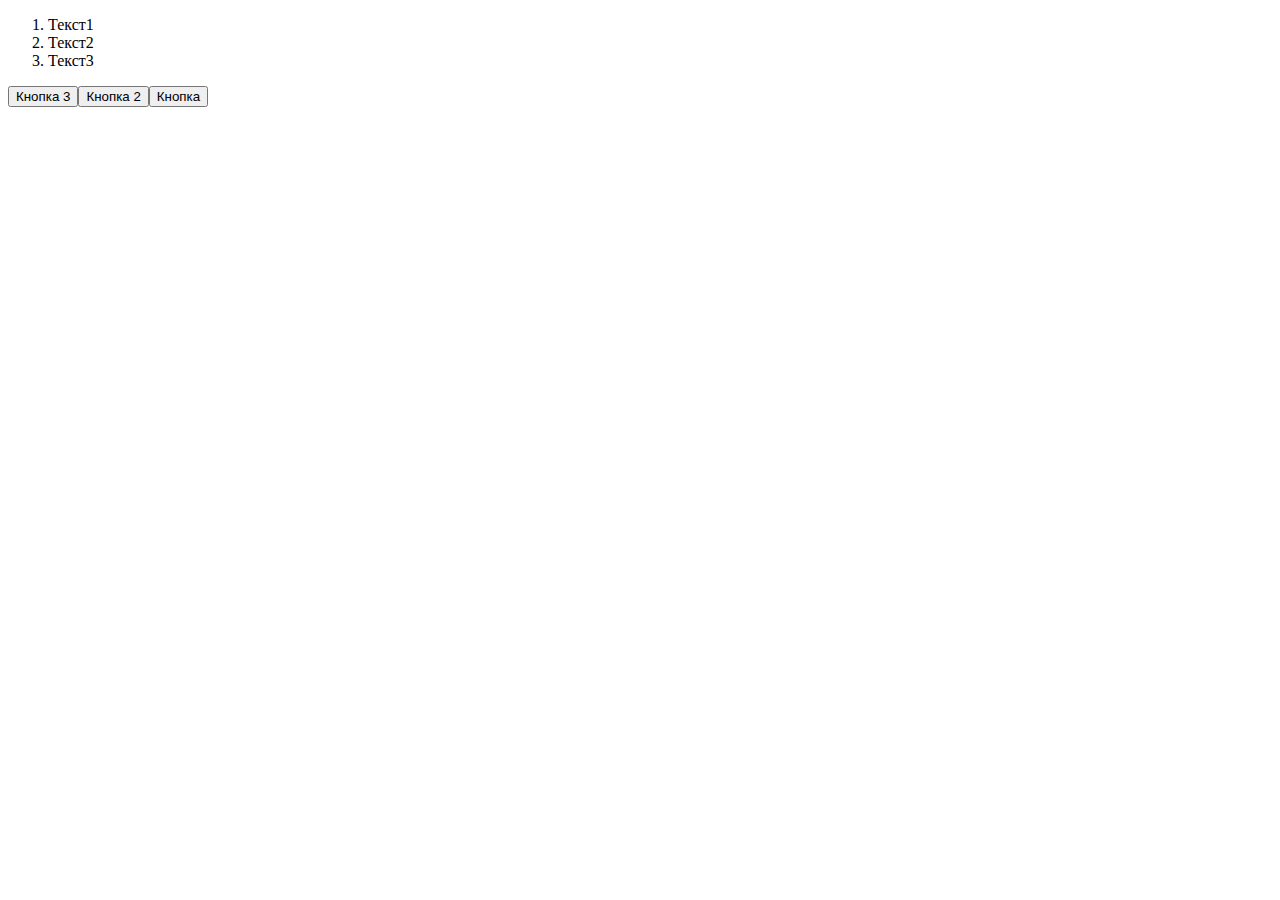
<file: lesson_3/index.html>
<!DOCTYPE html>
<html lang="en">

<head>
    <meta charset="UTF-8">
    <meta name="viewport" content="width=device-width, initial-scale=1.0">
    <title>Document</title>
    <script src="./script.js" defer></script>
</head>

<body>
    <ol>
        <li>Текст1</li>
        <li>Текст2</li>
        <li>Текст3</li>
    </ol>


</body>

</html>
</file>
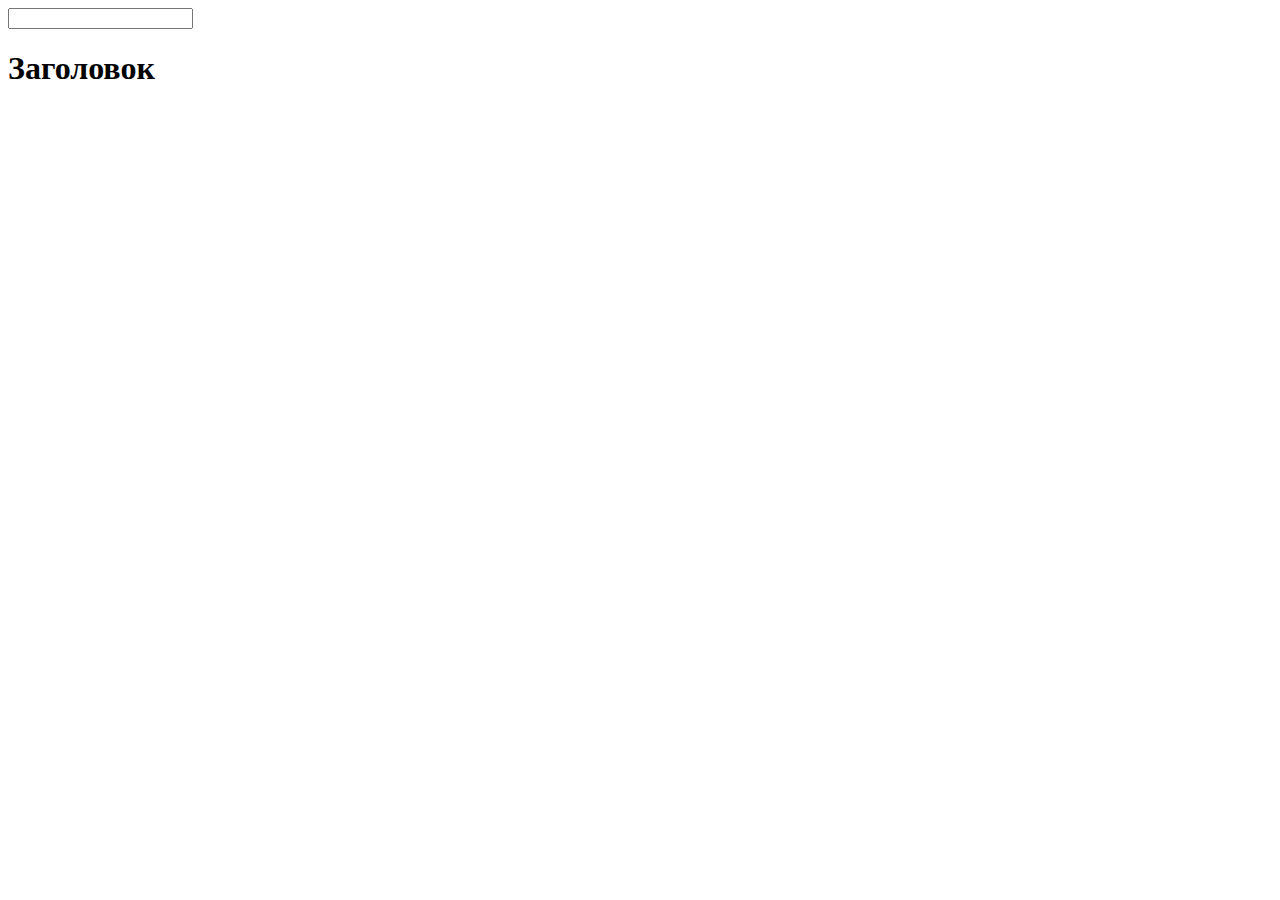
<file: lesson_4/index.html>
<!DOCTYPE html>
<html lang="en">

<head>
    <meta charset="UTF-8">
    <meta name="viewport" content="width=device-width, initial-scale=1.0">
    <title>Document</title>
    <script src="./script.js" defer></script>
</head>

<body>
    <!-- <form >
        <input type="checkbox" name="" id="check">
        <label for="check">Согласен с условиями</label>
        <button type="submit">Отправить</button>
    </form> -->
    <!-- <form>
        <input type="radio" name="drink" id="cofe">
        <label for="cofe">Кофе</label>
        <input type="radio" name="drink" id="tea">
        <label for="tea">Чай</label>
        <button type="submit">Отправить</button>
    </form> -->
    <!-- <form>
        <input type="password" name="" id="pass" placeholder="Введите пароль">
        <button type="submit">Отправить</button>
    </form> -->
    <input type="text">
    <h1>Заголовок</h1>
</body>

</html>
</file>
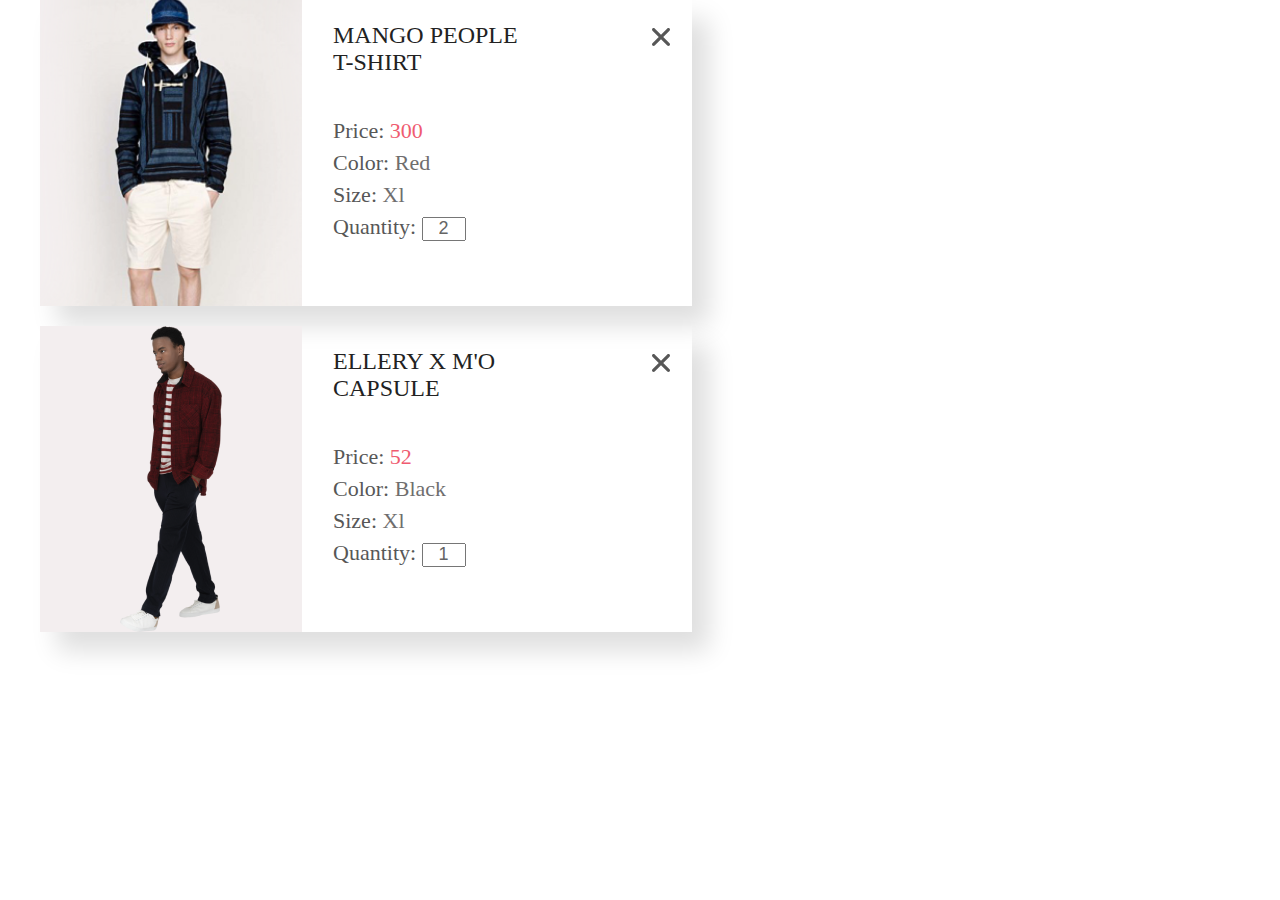
<file: lesson_6/index.html>
<!DOCTYPE html>
<html lang="en">

<head>
    <meta charset="UTF-8">
    <meta name="viewport" content="width=device-width, initial-scale=1.0">
    <title>Document</title>
    <link rel="stylesheet" href="./style.css">
    <script src="./script.js" defer></script>
</head>

<body>
    <div class="wrapper">
        <div class="cards">

        </div>
    </div>
    </div>
    </div>

</body>

</html>
</file>
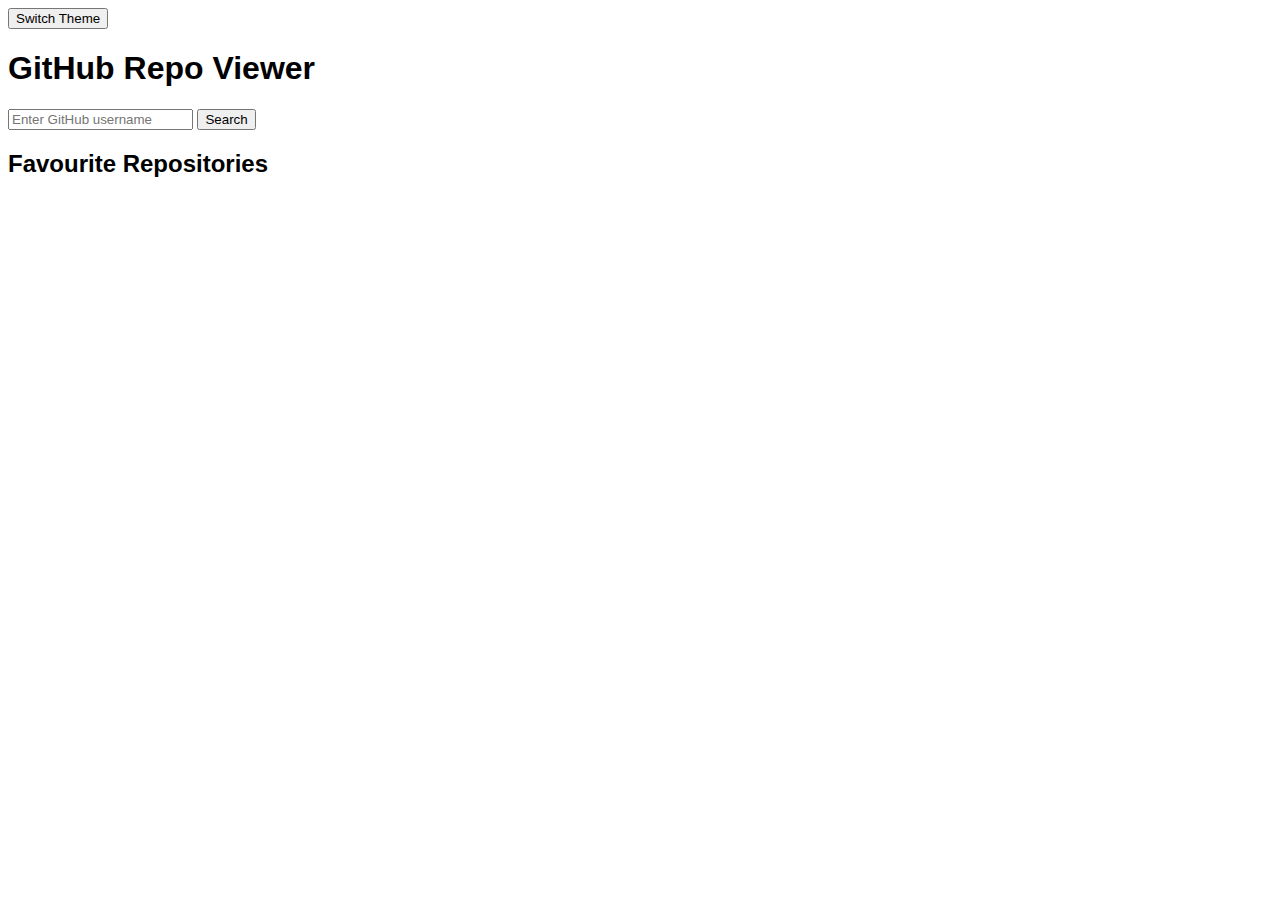
<file: lesson_7/index.html>
<!DOCTYPE html>
<html lang="en">

<head>
    <meta charset="UTF-8" />
    <meta name="viewport" content="width=device-width, initial-scale=1.0" />
    <title>GitHub Repo Viewer</title>
    <link rel="stylesheet" href="style.css" />
</head>

<body>
    <div class="theme-switcher-container">
        <button class="themeSwitcher">Switch Theme</button>
    </div>
    <h1>GitHub Repo Viewer</h1>
    <input type="text" class="usernameInput" placeholder="Enter GitHub username" />
    <button class="searchButton">Search</button>
    <div class="repos"></div>
    <h2>Favourite Repositories</h2>
    <ul class="favourites"></ul>

    <script type="module" src="js/main.js"></script>
</body>

</html>
</file>
<file: DZ_6/style.css>
* {
  margin: 0px;
  padding: 0px;
}

html {
  scroll-behavior: smooth;
}

body {
  font-family: "Lato", "Roboto", sans-serif;
}

a {
  text-decoration: none;
}

img {
  max-width: 100%;
}

.center {
  padding-left: calc(50% - 570px);
  padding-right: calc(50% - 570px);
}

.top {
  overflow: hidden;
}

.header {
  min-height: 75px;
  background: rgb(34, 34, 34);
  display: flex;
  justify-content: space-between;
  align-items: center;
  position: relative;
}

.header_left {
  display: flex;
  align-items: center;
  gap: 41px;
}

.header_right {
  display: flex;
  align-items: center;
  gap: 33px;
}

.menu {
  width: 232px;
  position: absolute;
  top: 75px;
  right: 0;
  padding: 32px;
  box-sizing: border-box;
  transition: right 0.3s;
  box-shadow: 6px 4px 35px 0px rgba(0, 0, 0, 0.21);
  background: rgb(255, 255, 255);
}

.menu__heading {
  color: rgb(0, 0, 0);
  font-size: 14px;
  font-weight: 700;
  line-height: 17px;
  margin-bottom: 4px;
}

.menu__subheading {
  color: rgb(241, 109, 127);
  font-size: 14px;
  font-weight: 400;
  line-height: 17px;
  margin-bottom: 12px;
  margin-top: 20px;
}

.menu__ul {
  display: flex;
  flex-direction: column;
  gap: 11px;
  list-style-type: none;
  padding-left: 20px;
}

.menu__link {
  color: rgb(111, 110, 110);
  font-size: 14px;
  font-weight: 400;
  line-height: 17px;
}

.menu__link:hover {
  color: rgb(241, 109, 127);
}

#check {
  position: absolute;
  left: -99999px;
  visibility: hidden;
}

#check:checked~.menu {
  right: -232px;
}

.top_content {
  background: #F1E4E6;
  display: flex;
  align-items: center;
  gap: 64px;
  padding-left: calc(50% - 800px);
  padding-right: calc(50% - 800px);
}

.top_content_right {
  display: flex;
}

.top_content_right_text {
  padding-left: 16px;
}

.top_content_title {
  font-size: 48px;
  font-weight: 900;
  text-align: left;
}

.top_content_subtitle {
  font-size: 32px;
  font-weight: 700;
  /* text-align: left; */
}

.top_content_heading {
  color: rgb(241, 109, 127);
}

.top_head {
  background: rgb(248, 243, 244);
  padding-top: 60px;
  padding-bottom: 60px;
  display: flex;
  justify-content: space-between;
  align-items: center;
}

.top_head_heading {
  color: rgb(241, 109, 127);
  font-size: 24px;
  font-weight: 400;
  line-height: 29px;
}

.top_head_breadcrumbs__link {
  color: rgb(99, 99, 99);
  font-size: 14px;
  font-weight: 300;
  line-height: 17px;
}

.top_head_breadcrumbs__link_site {
  color: rgb(241, 109, 127);
  font-weight: 700;
}

summary {
  display: block;
}

summary::-webkit-details-marker {
  display: none;
}

.sort {
  height: 132px;
  position: relative;
  display: flex;
  padding-top: 39px;
  box-sizing: border-box;
  gap: 30px;
}

.filter {
  padding-top: 13px;
  width: 360px;
  box-sizing: border-box;
  position: relative;
  z-index: 10;
}

.filter__content {
  background-color: rgb(255, 255, 255);
  padding: 0px 16px 16px 16px;
}

.filter[open] {
  box-shadow: 6px 4px 35px 0px rgba(0, 0, 0, 0.21);
  background: rgb(255, 255, 255);
}

.filter[open] .filter__heading {
  color: rgb(241, 109, 127);
}

.filter[open] path {
  fill: rgb(241, 109, 127);
}

.filter__summary {
  gap: 11px;
  display: flex;
  align-items: center;
  padding-left: 16px;
}

.filter__heading {
  color: rgb(0, 0, 0);
  font-size: 14px;
  font-weight: 600;
  line-height: 17px;
}

.filter__item {
  margin-top: 16px;
}

.filter__link_box {
  display: flex;
  flex-direction: column;
  gap: 11px;
  padding: 24px 16px;
}

.filter__link {
  color: rgb(111, 110, 110);
  font-size: 14px;
  font-weight: 400;
  line-height: 17px;
}

.filter__link:hover {
  color: rgb(241, 109, 127);
}

.filter__head {
  color: rgb(111, 110, 110);
  font-size: 14px;
  font-weight: 400;
  line-height: 17px;
  padding: 8px 11px 11px 11px;
  border-bottom: 1px solid rgb(235, 235, 235);
  border-left: 5px solid rgb(241, 109, 127);
}

.filter__item[open] .filter__head {
  color: rgb(241, 109, 127);
}

.sort__details {
  padding-top: 12px;
  display: flex;
  gap: 18px;
}

.details {
  position: relative;
}

.details__title {
  color: rgb(111, 110, 110);
  font-size: 14px;
  font-weight: 400;
  line-height: 17px;
  display: flex;
  align-items: center;
  gap: 10px;
}

.details__box {
  position: absolute;
  left: -9px;
  top: 22px;
  box-shadow: 6px 4px 35px 0px rgba(0, 0, 0, 0.21);
  background: rgb(255, 255, 255);
  width: 79px;
  padding: 7px 9px 11px;
  box-sizing: border-box;
  display: flex;
  flex-direction: column;
  gap: 6px;
}

.details__check {
  display: flex;
  gap: 9px;
  align-items: center;
  color: rgb(111, 110, 110);
  font-size: 14px;
  font-weight: 400;
  line-height: 16px;
}

.products_slide {
  border: 1px solid rgb(234, 234, 234);
  background: rgb(247, 247, 247);
  display: flex;
  flex-direction: row;
  justify-content: space-between;
  align-items: center;
}

.products_slide_image {
  padding-top: 11px;
}

.products_slide_vector_right {
  background: rgba(42, 42, 42, 0.15);
  width: 47px;
  height: 47px;
  display: flex;
  flex-direction: row;
  justify-content: center;
  align-items: center;
}

.products__description {
  position: relative;
  top: -30px;
}

.products__description__box {
  background: rgb(255, 255, 255);
  border: 1px solid rgb(234, 234, 234);
  height: 601px;
}

.products__description__box__text {
  display: flex;
  flex-direction: column;
  align-items: center;
}

.products__description__box__text_top {
  display: flex;
  flex-direction: column;
  align-items: center;
  padding-top: 65px;
}

.products__description__box__text_top_subtitle {
  color: rgb(241, 109, 127);
  font-size: 14px;
  font-weight: 300;
  line-height: 17px;
  padding-bottom: 12px;
}

.products__description__box__text_center {
  display: flex;
  flex-direction: column;
  align-items: center;
}

.products__description__box__text_center_subject {
  color: rgb(77, 77, 77);
  font-size: 18px;
  font-weight: 300;
  line-height: 22px;
  padding-top: 13px;
}

.products__description__box__text_center_desc {
  color: rgb(94, 94, 94);
  font-size: 14px;
  font-weight: 300;
  line-height: 17px;
  padding-top: 49px;
}

.products__description__box__text_price {
  display: flex;
  flex-direction: column;
  align-items: center;
  padding-top: 32px;
}

.products__description__box__text_price_title {
  color: rgb(239, 91, 112);
  font-size: 24px;
  font-weight: 300;
  line-height: 29px;
  padding-bottom: 65px;
}

.products__description__box__sort {
  display: flex;
  flex-direction: row;
  justify-content: center;
  padding-top: 65px;
  gap: 23px;
}

.products__description__box__sort__details__title {
  color: rgb(111, 110, 110);
  font-size: 14px;
  font-weight: 400;
  line-height: 17px;
  display: flex;
  align-items: center;
  gap: 10px;
}

.products__description__box__button {
  display: flex;
  justify-content: center;
  padding-top: 49px;
  padding-bottom: 65px;
}

.products__description__box__button__click {
  display: flex;
  flex-direction: row;
  justify-content: center;
  align-items: center;
  padding: 15px 24px 15px 24px;
  gap: 22px;
  border: 1px solid rgb(255, 106, 106);
  width: 212px;
  height: 49px;
  background: none;
  color: rgb(242, 99, 118);
  font-size: 16px;
  font-weight: 400;
  line-height: 19px;
}

.content {
  display: grid;
  gap: 30px;
  grid-template-columns: repeat(3, 1fr);
  padding-top: 65px;
  padding-bottom: 96px;
}

.content_item {
  position: relative;
}

.content_item_big {
  position: relative;
}

.content_img_big {
  display: grid;
  grid-column: 1/4;
}

.content_text {
  display: flex;
  width: 100%;
  position: absolute;
  height: 100%;
  top: 0;
  left: 0;
  justify-content: center;
  align-items: center;
  flex-direction: column;
}

.content__text {
  color: rgb(255, 255, 255);
  font-family: Lato;
  font-size: 16px;
  font-weight: 400;
  text-align: center;
}

.content_subtitle {
  color: rgb(241, 109, 127);
  font-family: Lato;
  font-size: 24px;
  font-weight: 700;
  text-align: center;
}

.subtitle_products {
  color: rgb(34, 34, 34);
  font-family: Lato;
  font-size: 30px;
  font-weight: 400;
  line-height: 36px;
  text-align: center;
}

.text_products {
  color: rgb(159, 159, 159);
  font-family: Lato;
  font-size: 14px;
  font-weight: 400;
  line-height: 17px;
  text-align: center;
}

.products_box_content {
  display: grid;
  grid-template-columns: repeat(3, 360px);
  gap: 30px;
  margin-top: 48px;
  margin-bottom: 68px;
}

.products {
  position: relative;
  display: flex;
  flex-direction: column;
}

.product_img_woman {
  background: rgb(247, 228, 226);
}

.products_text {
  background: rgb(248, 248, 248);
  display: flex;
  flex-direction: column;
  justify-content: center;
  align-items: flex-start;
  padding: 24px 16px 24px 16px;
}

.products_box_subtitle {
  color: rgb(0, 0, 0);
  font-family: Lato;
  font-size: 13px;
  font-weight: 400;
  line-height: 16px;
  text-align: left;
  padding-bottom: 16px;
}

.products_box_text {
  color: rgb(93, 93, 93);
  font-family: Lato;
  font-size: 14px;
  font-weight: 300;
  line-height: 17px;
  text-align: left;
  padding-bottom: 16px;
}

.price {
  color: rgb(241, 109, 127);
  font-family: Lato;
  font-size: 16px;
  font-weight: 400;
  line-height: 19px;
  text-align: left;
}

.products:hover .product__img {
  filter: brightness(0.5);
}

.products:hover .add {
  display: flex;
}

.add {
  position: absolute;
  top: 188px;
  left: 111px;
  border: 1px solid #fff;
  width: 139px;
  height: 44px;
  font-style: normal;
  font-weight: 400;
  font-size: 14px;
  line-height: 17px;
  display: none;
  align-items: center;
  justify-content: center;
  gap: 11px;
  color: #FFFFFF;
}

.add:hover {
  box-shadow: 0 0 5px #fff;
}

.add:active {
  color: red;
}

.icons:hover path {
  fill: red;
}

.products_box_button {
  padding-left: 465px;
  padding-bottom: 96px;
}

.button {
  color: rgb(242, 99, 118);
  font-family: Lato;
  font-size: 16px;
  font-weight: 400;
  line-height: 19px;
  text-align: center;
  border: 2px solid;
  padding: 15px 39px 14px 39px;
  transition: all 0.3s;
}

.button:hover {
  background-color: rgb(241, 109, 127);
  color: #fff;
}

.future {
  background-color: rgb(34, 34, 36);
  display: flex;
  padding-top: 104px;
  padding-left: 230px;
  padding-right: 230px;
  padding-bottom: 104px;
  gap: 30px;
}

.future__item {
  display: flex;
  /* justify-content: space-evenly; */
  align-items: center;
  flex-direction: column;
}

.future__item_1 {
  display: flex;
  /* justify-content: space-evenly; */
  align-items: center;
  flex-direction: column;
}

.future__item_2 {
  display: flex;
  /* justify-content: space-evenly; */
  align-items: center;
  flex-direction: column;
}

.future__subtitle_future {
  padding-top: 19px;
  padding-bottom: 16px;
  color: rgb(251, 251, 251);
  font-family: Lato;
  font-size: 19.96px;
  font-weight: 400;
  line-height: 24px;
}

.future__text_future {
  color: rgb(251, 251, 251);
  font-family: Lato;
  font-size: 13.97px;
  font-weight: 300;
  line-height: 17px;
}

.pagination {
  padding-bottom: 96px;
  display: flex;
  justify-content: center;
}

.pagination__box {
  border: 1px solid rgb(235, 235, 235);
  background: rgb(255, 255, 255);
  border: radius 7px;
  width: 283px;
  height: 43px;
  display: flex;
  justify-content: space-evenly;
  align-items: center;
}

.pagination__vector__left {
  padding: 15px;
}

.pagination__text {
  display: flex;
  gap: 18px;
}

.pagination__number {
  font-size: 16px;
  font-weight: 300;
  line-height: 19px;
  color: 196, 196, 196;
}

.pagination__number__one {
  color: rgb(241, 109, 127);
}

.pagination__vector__right {
  padding: 15px;
}

.cart-items {
  max-width: 1600px;

}

.cart-item-tittle {
  font-weight: 400;
  font-size: 30px;
  color: #222;
  text-align: center;
  margin-top: 96px;
  margin-bottom: 64px;
}

.cart {
  display: flex;
  justify-content: space-between;
  flex-wrap: wrap;
  gap: 20px;
  margin-bottom: 96px;
}

.cart__product {
  width: 652px;
  height: 306px;
  box-shadow: 17px 19px 24px 0 rgba(0, 0, 0, 0.13);
  display: flex;
  position: relative;

}

.cart__product_i {
  display: flex;
}

.description {
  padding: 22px 97px 62px 31px;
}

.list {
  display: flex;
  flex-direction: column;
  gap: 6px;
}

.h2_cart {
  font-weight: 400;
  font-size: 24px;
  color: #222;
  margin-bottom: 42px;
  max-width: 200px;
}

.p_cart {
  font-weight: 400;
  font-size: 22px;
  color: #575757;
}

.red {
  color: #ef5b70;
}

.grey {
  color: #6f6e6e;
}

input {
  font-weight: 400;
  font-size: 18px;
  color: #656565;
  width: 44px;
  height: 24px;
  text-align: center;
  padding-left: 15px;
}

.delete {
  position: absolute;
  top: 28px;
  right: 22px;
  background: none;
  cursor: pointer;
  border: none;
}

.subscribe {
  /* position: absolute */
  /* opacity: 0.3; */
  background-repeat: no-repeat;
  /* max-height: 100%;
  height: 450px; */
}

.subscribe_img_background {
  opacity: 0.3;
  position: absolute;
}

.subscribe_item {
  display: flex;
  justify-content: center;
  align-items: center;
  padding-top: 87px;
  gap: 340px;
  padding-bottom: 188px;
  position: relative;
}

.subscribe_left {
  /* position: relative; */
  display: flex;
  flex-direction: column;
  align-items: center;
}

.subscribe_left_text {
  padding-top: 30px;
  color: rgb(34, 34, 36);
  font-family: Lato;
  font-style: italic;
  font-size: 20px;
  font-weight: 400;
  line-height: 24px;
  text-align: center;
}

.subscribe_right {
  /* position: relative; */
}

.subscribe_right_text_h3 {
  font-size: 24px;
  font-weight: 700;
  text-align: center;
}

.subscribe_right_text_h4 {
  font-size: 18px;
  font-weight: 400;
  padding-bottom: 32px;
  text-align: center;
}

.subscribe_right_border {
  display: flex;
  flex-direction: row;
  justify-content: center;
}

.subscribe_right_border_item_text {
  font-family: Lato;
  font-size: 14px;
  font-weight: 400;
  line-height: 17px;
  text-align: left;
  padding: 5px 5px 5px 40px;
  width: 256px;
  height: 49px;
  border: 0px solid #fff;
  background: url(./img/img_subscribe_border_1.svg) no-repeat;
  background-size: auto 110%;
}

.subscribe_right_border_item_text_1 {
  font-family: Lato;
  font-size: 14px;
  font-weight: 400;
  line-height: 17px;
  padding: 5px 5px 5px 25px;
  width: 129px;
  height: 58px;
  border: 0px solid #fff;
  background: url(./img/img_subscribe_border_2.svg) no-repeat;
  background-size: auto 110%;
  text-align: left;
}

.subscribe_right_border_item_text_1:hover {
  background: purple;
  border-radius: 0px 30px 18px 0px;
  color: red;
}

.copyright {
  /* padding-bottom: 15px; */
}

.copyright_img {
  position: absolute;
}

.copyright_logo {
  position: relative;
  display: flex;
  flex-direction: row;
  justify-content: space-around;
  gap: 510px;
}

.copyright_left {
  padding-top: 30px;
  padding-bottom: 30px;
  /* padding-left: 235px; */
}

.copyright_right_logo {
  padding-top: 24px;
  padding-bottom: 24px;
}

.copyright_text {
  color: rgb(251, 251, 251);
  font-family: Lato;
  font-size: 16px;
  font-weight: 400;
  line-height: 19px;
}

.icon:hover path {
  stroke: rgb(241, 109, 127);
}

.icon:active path {
  fill: rgb(241, 109, 127);
}

@media (max-width: 1318px) {
  .content {
    padding-left: 89px;
    padding-right: 135px;
    padding-bottom: 109px;
  }

  .products_box_content {
    display: grid;
    grid-template-columns: repeat(2, 360px);
    gap: 16px;
    justify-content: center;
    margin-top: 73px;
    margin-bottom: 32px;
  }
}

@media (max-width: 1030px) {
  .header_left {
    padding-left: 32px;
  }

  .products_box_content {
    display: grid;
    grid-template-columns: repeat(2, 360px);
    gap: 30px;
    margin-top: 48px;
    margin-bottom: 68px;
  }
}

@media (max-width: 1024px) {
  .header_left {
    padding-left: 32px;
  }

  .header_right {
    padding-right: 32px;
  }

  .top_content {
    background: #F1E4E6;
    display: flex;
    align-items: center;
    gap: 39px;
    padding-left: calc(50% - 512px);
    padding-right: calc(50% - 512px);
  }

  .top_content_right_text {
    padding-left: 16px;
  }

  .top_title {
    font-family: Lato;
    font-size: 44px;
    font-weight: 900;
    text-align: left;
  }

  .top_subtitle {
    font-family: Lato;
    font-size: 34px;
    font-weight: 700;
    /* text-align: left; */
  }

  .content {
    padding-left: 73px;
    padding-right: 89px;
    padding-bottom: 109px;
  }

  .products_box_content {
    display: grid;
    grid-template-columns: repeat(2, 360px);
    gap: 16px;
    justify-content: center;
    margin-top: 73px;
    margin-bottom: 32px;
  }

  .products_box_button {
    padding-left: 408px;
  }

  .future {
    background-color: rgb(34, 34, 36);
    display: flex;
    padding-top: 48px;
    padding-left: 204px;
    padding-right: 204px;
    padding-bottom: 48px;
    gap: 48px;
    flex-direction: column;
  }

  .text_future {
    text-align: center;
  }

  .subscribe_item {
    display: flex;
    justify-content: center;
    align-items: center;
    padding-top: 53px;
    gap: 48px;
    padding-bottom: 140px;
    /* position: relative; */
    flex-direction: column;
  }

  .copyright_logo {
    gap: 305px;
  }
}

@media (max-width: 867px) {
  .products_box_content {
    display: grid;
    grid-template-columns: repeat(2, 312px);
    gap: 16px;
    margin-top: 73px;
    margin-bottom: 32px;
  }
}

@media (max-width: 768px) {
  .top_content {
    background: #F1E4E6;
    display: flex;
    align-items: center;
    gap: 39px;
    padding-left: calc(50% - 384px);
    padding-right: calc(50% - 384px);
  }

  .content {
    padding-left: 16px;
    padding-right: 16px;
    padding-bottom: 109px;
  }

  .products_box_content {
    display: grid;
    grid-template-columns: repeat(2, 360px);
    gap: 16px;
    margin-top: 73px;
    margin-bottom: 32px;
  }

  .products_box_button {
    padding-left: 278px;
  }
}

@media (max-width: 375px) {
  .img_header_right_2_3 {
    display: none;
  }

  .header_left {
    padding-left: 16px;
  }

  .header_right {
    padding-right: 16px;
  }

  .top_content {
    background: #F1E4E6;
    display: flex;
    align-items: center;
    justify-content: center;
    gap: 39px;
    padding-bottom: 100px;
  }

  .top_content_left {
    display: none;
  }

  .top_content_right {
    display: flex;
    padding-top: 100px;
  }

  .top_title {
    font-family: Lato;
    font-size: 38px;
    font-weight: 900;
    text-align: left;
  }

  .top_subtitle {
    font-family: Lato;
    font-size: 20px;
    font-weight: 700;
    /* text-align: left; */
  }

  .content {
    display: block;
    padding-top: 64px;
    padding-bottom: 64px;
  }

  .content_item {
    padding-bottom: 32px;
  }

  .products_box_content {
    display: grid;
    grid-template-columns: repeat(1, 359px);
    gap: 16px;
    margin-top: 64px;
    margin-bottom: 40px;
  }

  .products_box_button {
    padding-left: 89px;
  }

  .button {
    color: rgb(242, 99, 118);
    font-family: Lato;
    font-size: 16px;
    font-weight: 400;
    line-height: 19px;
    text-align: center;
    border: 1px solid;
    padding: 15px 39px 14px 39px;
  }
}

/*# sourceMappingURL=style.css.map */
</file>
<file: lesson_6/style.css>
* {
    margin: 0;
    padding: 0;
    box-sizing: border-box;
}

.wrapper {
    max-width: 1200px;
    margin: 0 auto;
}

.cards {
    display: flex;
    justify-content: space-between;
    flex-wrap: wrap;
    gap: 20px;
}

.card {
    width: 652px;
    box-shadow: 17px 19px 24px 0 rgba(0, 0, 0, 0.13);
    display: flex;
    position: relative;
}

.description {
    padding: 22px 97px 62px 31px;
}

h2 {
    font-weight: 400;
    font-size: 24px;
    color: #222;
    margin-bottom: 42px;
    max-width: 200px;
}

p {
    font-weight: 400;
    font-size: 22px;
    color: #575757;
}

.red {
    color: #ef5b70;
}

.grey {
    color: #6f6e6e;
}

input {
    font-weight: 400;
    font-size: 18px;
    color: #656565;
    width: 44px;
    height: 24px;
    text-align: center;
    padding-left: 15px;
}

.list {
    display: flex;
    flex-direction: column;
    gap: 6px;
}

.delete {
    position: absolute;
    top: 28px;
    right: 22px;
    background: none;
    cursor: pointer;
    border: none;

}
</file>
<file: lesson_7/style.css>
body {
    transition: background-color 0.3s, color 0.3s;
    font-family: Arial, sans-serif;
}

body.light-theme {
    background-color: #ffffff;
    color: #000000;
}

body.dark-theme {
    background-color: #000000;
    color: #ffffff;
}

.theme-switcher-container {
    margin-bottom: 20px;
}

.repos {
    display: flex;
    flex-wrap: wrap;
    gap: 10px;
}

.repo-card {
    border: 1px solid #ccc;
    padding: 10px;
    width: 200px;
    box-shadow: 0 0 10px rgba(0, 0, 0, 0.1);
}

.fav-button {
    margin-top: 10px;
    cursor: pointer;
    background-color: #007bff;
    color: white;
    border: none;
    padding: 5px;
    border-radius: 5px;
}

.fav-button.favourited {
    background-color: #28a745;
}
</file>
